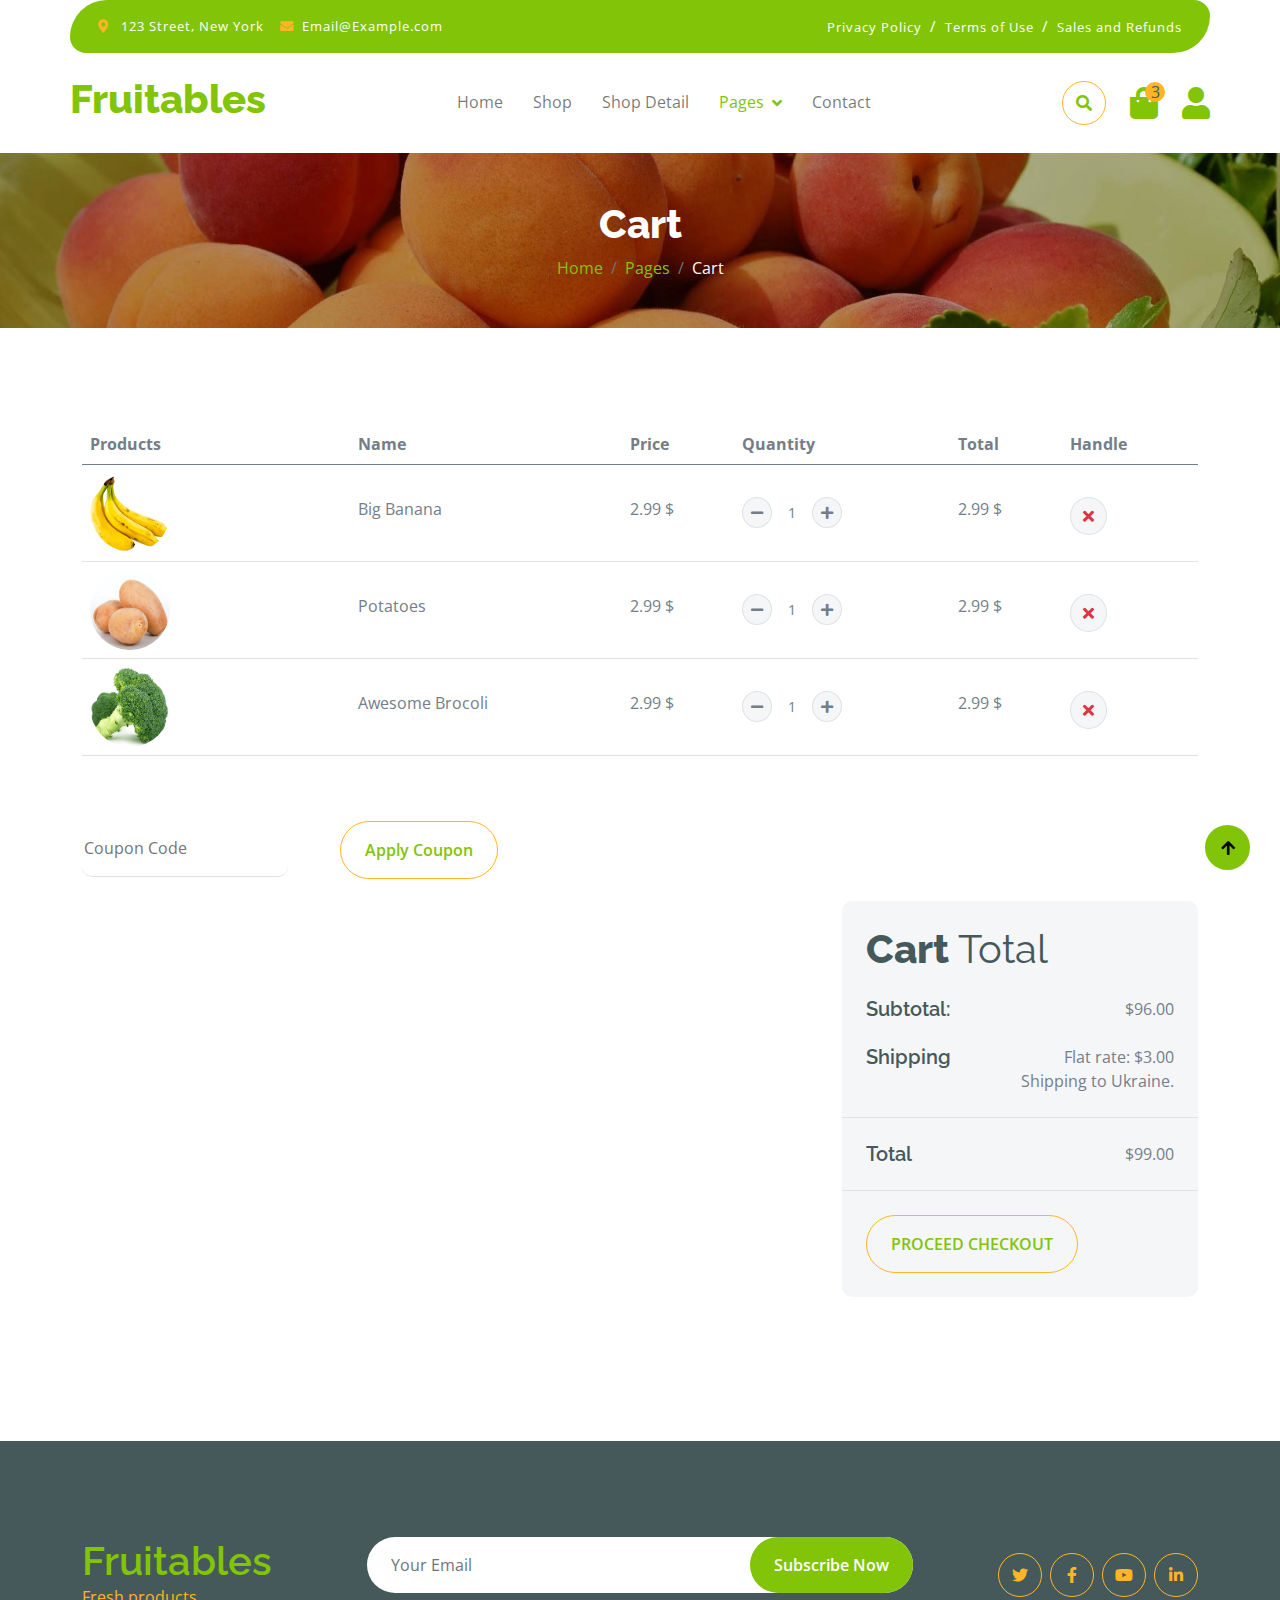
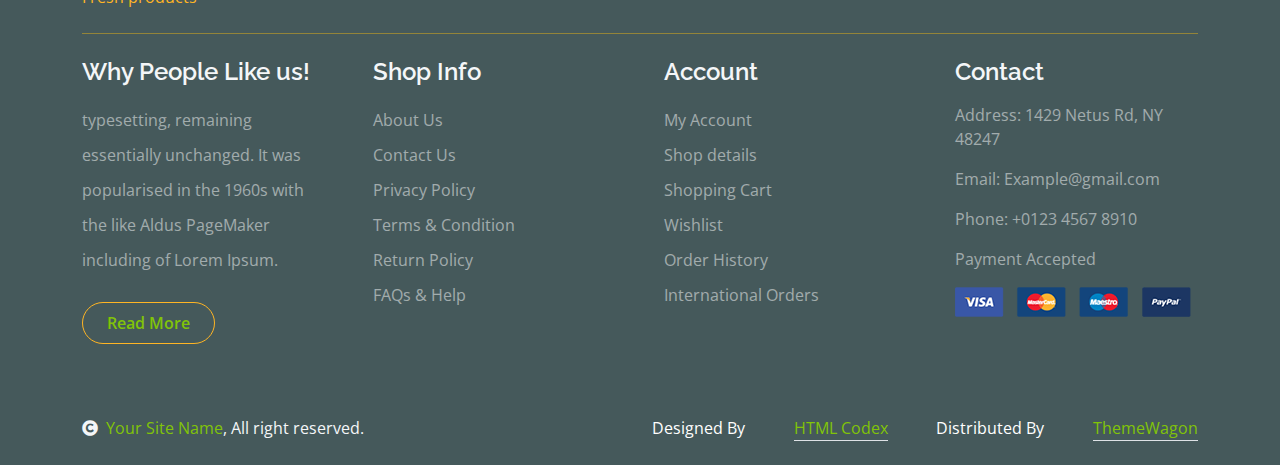
<file: cart.html>
<!DOCTYPE html>
<html lang="en">

    <head>
        <meta charset="utf-8">
        <title>Fruitables - Vegetable Website Template</title>
        <meta content="width=device-width, initial-scale=1.0" name="viewport">
        <meta content="" name="keywords">
        <meta content="" name="description">

        <!-- Google Web Fonts -->
        <link rel="preconnect" href="https://fonts.googleapis.com">
        <link rel="preconnect" href="https://fonts.gstatic.com" crossorigin>
        <link href="https://fonts.googleapis.com/css2?family=Open+Sans:wght@400;600&family=Raleway:wght@600;800&display=swap" rel="stylesheet"> 

        <!-- Icon Font Stylesheet -->
        <link rel="stylesheet" href="https://use.fontawesome.com/releases/v5.15.4/css/all.css"/>
        <link href="https://cdn.jsdelivr.net/npm/bootstrap-icons@1.4.1/font/bootstrap-icons.css" rel="stylesheet">

        <!-- Libraries Stylesheet -->
        <link href="lib/lightbox/css/lightbox.min.css" rel="stylesheet">
        <link href="lib/owlcarousel/assets/owl.carousel.min.css" rel="stylesheet">


        <!-- Customized Bootstrap Stylesheet -->
        <link href="css/bootstrap.min.css" rel="stylesheet">

        <!-- Template Stylesheet -->
        <link href="css/style.css" rel="stylesheet">
    </head>

    <body>

        <!-- Spinner Start -->
        <div id="spinner" class="show w-100 vh-100 bg-white position-fixed translate-middle top-50 start-50  d-flex align-items-center justify-content-center">
            <div class="spinner-grow text-primary" role="status"></div>
        </div>
        <!-- Spinner End -->


        <!-- Navbar start -->
        <div class="container-fluid fixed-top">
            <div class="container topbar bg-primary d-none d-lg-block">
                <div class="d-flex justify-content-between">
                    <div class="top-info ps-2">
                        <small class="me-3"><i class="fas fa-map-marker-alt me-2 text-secondary"></i> <a href="#" class="text-white">123 Street, New York</a></small>
                        <small class="me-3"><i class="fas fa-envelope me-2 text-secondary"></i><a href="#" class="text-white">Email@Example.com</a></small>
                    </div>
                    <div class="top-link pe-2">
                        <a href="#" class="text-white"><small class="text-white mx-2">Privacy Policy</small>/</a>
                        <a href="#" class="text-white"><small class="text-white mx-2">Terms of Use</small>/</a>
                        <a href="#" class="text-white"><small class="text-white ms-2">Sales and Refunds</small></a>
                    </div>
                </div>
            </div>
            <div class="container px-0">
                <nav class="navbar navbar-light bg-white navbar-expand-xl">
                    <a href="index.html" class="navbar-brand"><h1 class="text-primary display-6">Fruitables</h1></a>
                    <button class="navbar-toggler py-2 px-3" type="button" data-bs-toggle="collapse" data-bs-target="#navbarCollapse">
                        <span class="fa fa-bars text-primary"></span>
                    </button>
                    <div class="collapse navbar-collapse bg-white" id="navbarCollapse">
                        <div class="navbar-nav mx-auto">
                            <a href="index.html" class="nav-item nav-link">Home</a>
                            <a href="shop.html" class="nav-item nav-link">Shop</a>
                            <a href="shop-detail.html" class="nav-item nav-link">Shop Detail</a>
                            <div class="nav-item dropdown">
                                <a href="#" class="nav-link dropdown-toggle active" data-bs-toggle="dropdown">Pages</a>
                                <div class="dropdown-menu m-0 bg-secondary rounded-0">
                                    <a href="cart.html" class="dropdown-item active">Cart</a>
                                    <a href="chackout.html" class="dropdown-item">Chackout</a>
                                    <a href="testimonial.html" class="dropdown-item">Testimonial</a>
                                    <a href="404.html" class="dropdown-item">404 Page</a>
                                </div>
                            </div>
                            <a href="contact.html" class="nav-item nav-link">Contact</a>
                        </div>
                        <div class="d-flex m-3 me-0">
                            <button class="btn-search btn border border-secondary btn-md-square rounded-circle bg-white me-4" data-bs-toggle="modal" data-bs-target="#searchModal"><i class="fas fa-search text-primary"></i></button>
                            <a href="#" class="position-relative me-4 my-auto">
                                <i class="fa fa-shopping-bag fa-2x"></i>
                                <span class="position-absolute bg-secondary rounded-circle d-flex align-items-center justify-content-center text-dark px-1" style="top: -5px; left: 15px; height: 20px; min-width: 20px;">3</span>
                            </a>
                            <a href="#" class="my-auto">
                                <i class="fas fa-user fa-2x"></i>
                            </a>
                        </div>
                    </div>
                </nav>
            </div>
        </div>
        <!-- Navbar End -->


        <!-- Modal Search Start -->
        <div class="modal fade" id="searchModal" tabindex="-1" aria-labelledby="exampleModalLabel" aria-hidden="true">
            <div class="modal-dialog modal-fullscreen">
                <div class="modal-content rounded-0">
                    <div class="modal-header">
                        <h5 class="modal-title" id="exampleModalLabel">Search by keyword</h5>
                        <button type="button" class="btn-close" data-bs-dismiss="modal" aria-label="Close"></button>
                    </div>
                    <div class="modal-body d-flex align-items-center">
                        <div class="input-group w-75 mx-auto d-flex">
                            <input type="search" class="form-control p-3" placeholder="keywords" aria-describedby="search-icon-1">
                            <span id="search-icon-1" class="input-group-text p-3"><i class="fa fa-search"></i></span>
                        </div>
                    </div>
                </div>
            </div>
        </div>
        <!-- Modal Search End -->


        <!-- Single Page Header start -->
        <div class="container-fluid page-header py-5">
            <h1 class="text-center text-white display-6">Cart</h1>
            <ol class="breadcrumb justify-content-center mb-0">
                <li class="breadcrumb-item"><a href="#">Home</a></li>
                <li class="breadcrumb-item"><a href="#">Pages</a></li>
                <li class="breadcrumb-item active text-white">Cart</li>
            </ol>
        </div>
        <!-- Single Page Header End -->


        <!-- Cart Page Start -->
        <div class="container-fluid py-5">
            <div class="container py-5">
                <div class="table-responsive">
                    <table class="table">
                        <thead>
                          <tr>
                            <th scope="col">Products</th>
                            <th scope="col">Name</th>
                            <th scope="col">Price</th>
                            <th scope="col">Quantity</th>
                            <th scope="col">Total</th>
                            <th scope="col">Handle</th>
                          </tr>
                        </thead>
                        <tbody>
                            <tr>
                                <th scope="row">
                                    <div class="d-flex align-items-center">
                                        <img src="img/vegetable-item-3.png" class="img-fluid me-5 rounded-circle" style="width: 80px; height: 80px;" alt="">
                                    </div>
                                </th>
                                <td>
                                    <p class="mb-0 mt-4">Big Banana</p>
                                </td>
                                <td>
                                    <p class="mb-0 mt-4">2.99 $</p>
                                </td>
                                <td>
                                    <div class="input-group quantity mt-4" style="width: 100px;">
                                        <div class="input-group-btn">
                                            <button class="btn btn-sm btn-minus rounded-circle bg-light border" >
                                            <i class="fa fa-minus"></i>
                                            </button>
                                        </div>
                                        <input type="text" class="form-control form-control-sm text-center border-0" value="1">
                                        <div class="input-group-btn">
                                            <button class="btn btn-sm btn-plus rounded-circle bg-light border">
                                                <i class="fa fa-plus"></i>
                                            </button>
                                        </div>
                                    </div>
                                </td>
                                <td>
                                    <p class="mb-0 mt-4">2.99 $</p>
                                </td>
                                <td>
                                    <button class="btn btn-md rounded-circle bg-light border mt-4" >
                                        <i class="fa fa-times text-danger"></i>
                                    </button>
                                </td>
                            
                            </tr>
                            <tr>
                                <th scope="row">
                                    <div class="d-flex align-items-center">
                                        <img src="img/vegetable-item-5.jpg" class="img-fluid me-5 rounded-circle" style="width: 80px; height: 80px;" alt="" alt="">
                                    </div>
                                </th>
                                <td>
                                    <p class="mb-0 mt-4">Potatoes</p>
                                </td>
                                <td>
                                    <p class="mb-0 mt-4">2.99 $</p>
                                </td>
                                <td>
                                    <div class="input-group quantity mt-4" style="width: 100px;">
                                        <div class="input-group-btn">
                                            <button class="btn btn-sm btn-minus rounded-circle bg-light border" >
                                            <i class="fa fa-minus"></i>
                                            </button>
                                        </div>
                                        <input type="text" class="form-control form-control-sm text-center border-0" value="1">
                                        <div class="input-group-btn">
                                            <button class="btn btn-sm btn-plus rounded-circle bg-light border">
                                                <i class="fa fa-plus"></i>
                                            </button>
                                        </div>
                                    </div>
                                </td>
                                <td>
                                    <p class="mb-0 mt-4">2.99 $</p>
                                </td>
                                <td>
                                    <button class="btn btn-md rounded-circle bg-light border mt-4" >
                                        <i class="fa fa-times text-danger"></i>
                                    </button>
                                </td>
                            </tr>
                            <tr>
                                <th scope="row">
                                    <div class="d-flex align-items-center">
                                        <img src="img/vegetable-item-2.jpg" class="img-fluid me-5 rounded-circle" style="width: 80px; height: 80px;" alt="" alt="">
                                    </div>
                                </th>
                                <td>
                                    <p class="mb-0 mt-4">Awesome Brocoli</p>
                                </td>
                                <td>
                                    <p class="mb-0 mt-4">2.99 $</p>
                                </td>
                                <td>
                                    <div class="input-group quantity mt-4" style="width: 100px;">
                                        <div class="input-group-btn">
                                            <button class="btn btn-sm btn-minus rounded-circle bg-light border" >
                                            <i class="fa fa-minus"></i>
                                            </button>
                                        </div>
                                        <input type="text" class="form-control form-control-sm text-center border-0" value="1">
                                        <div class="input-group-btn">
                                            <button class="btn btn-sm btn-plus rounded-circle bg-light border">
                                                <i class="fa fa-plus"></i>
                                            </button>
                                        </div>
                                    </div>
                                </td>
                                <td>
                                    <p class="mb-0 mt-4">2.99 $</p>
                                </td>
                                <td>
                                    <button class="btn btn-md rounded-circle bg-light border mt-4" >
                                        <i class="fa fa-times text-danger"></i>
                                    </button>
                                </td>
                            </tr>
                        </tbody>
                    </table>
                </div>
                <div class="mt-5">
                    <input type="text" class="border-0 border-bottom rounded me-5 py-3 mb-4" placeholder="Coupon Code">
                    <button class="btn border-secondary rounded-pill px-4 py-3 text-primary" type="button">Apply Coupon</button>
                </div>
                <div class="row g-4 justify-content-end">
                    <div class="col-8"></div>
                    <div class="col-sm-8 col-md-7 col-lg-6 col-xl-4">
                        <div class="bg-light rounded">
                            <div class="p-4">
                                <h1 class="display-6 mb-4">Cart <span class="fw-normal">Total</span></h1>
                                <div class="d-flex justify-content-between mb-4">
                                    <h5 class="mb-0 me-4">Subtotal:</h5>
                                    <p class="mb-0">$96.00</p>
                                </div>
                                <div class="d-flex justify-content-between">
                                    <h5 class="mb-0 me-4">Shipping</h5>
                                    <div class="">
                                        <p class="mb-0">Flat rate: $3.00</p>
                                    </div>
                                </div>
                                <p class="mb-0 text-end">Shipping to Ukraine.</p>
                            </div>
                            <div class="py-4 mb-4 border-top border-bottom d-flex justify-content-between">
                                <h5 class="mb-0 ps-4 me-4">Total</h5>
                                <p class="mb-0 pe-4">$99.00</p>
                            </div>
                            <button class="btn border-secondary rounded-pill px-4 py-3 text-primary text-uppercase mb-4 ms-4" type="button">Proceed Checkout</button>
                        </div>
                    </div>
                </div>
            </div>
        </div>
        <!-- Cart Page End -->


        <!-- Footer Start -->
        <div class="container-fluid bg-dark text-white-50 footer pt-5 mt-5">
            <div class="container py-5">
                <div class="pb-4 mb-4" style="border-bottom: 1px solid rgba(226, 175, 24, 0.5) ;">
                    <div class="row g-4">
                        <div class="col-lg-3">
                            <a href="#">
                                <h1 class="text-primary mb-0">Fruitables</h1>
                                <p class="text-secondary mb-0">Fresh products</p>
                            </a>
                        </div>
                        <div class="col-lg-6">
                            <div class="position-relative mx-auto">
                                <input class="form-control border-0 w-100 py-3 px-4 rounded-pill" type="number" placeholder="Your Email">
                                <button type="submit" class="btn btn-primary border-0 border-secondary py-3 px-4 position-absolute rounded-pill text-white" style="top: 0; right: 0;">Subscribe Now</button>
                            </div>
                        </div>
                        <div class="col-lg-3">
                            <div class="d-flex justify-content-end pt-3">
                                <a class="btn  btn-outline-secondary me-2 btn-md-square rounded-circle" href=""><i class="fab fa-twitter"></i></a>
                                <a class="btn btn-outline-secondary me-2 btn-md-square rounded-circle" href=""><i class="fab fa-facebook-f"></i></a>
                                <a class="btn btn-outline-secondary me-2 btn-md-square rounded-circle" href=""><i class="fab fa-youtube"></i></a>
                                <a class="btn btn-outline-secondary btn-md-square rounded-circle" href=""><i class="fab fa-linkedin-in"></i></a>
                            </div>
                        </div>
                    </div>
                </div>
                <div class="row g-5">
                    <div class="col-lg-3 col-md-6">
                        <div class="footer-item">
                            <h4 class="text-light mb-3">Why People Like us!</h4>
                            <p class="mb-4">typesetting, remaining essentially unchanged. It was 
                                popularised in the 1960s with the like Aldus PageMaker including of Lorem Ipsum.</p>
                            <a href="" class="btn border-secondary py-2 px-4 rounded-pill text-primary">Read More</a>
                        </div>
                    </div>
                    <div class="col-lg-3 col-md-6">
                        <div class="d-flex flex-column text-start footer-item">
                            <h4 class="text-light mb-3">Shop Info</h4>
                            <a class="btn-link" href="">About Us</a>
                            <a class="btn-link" href="">Contact Us</a>
                            <a class="btn-link" href="">Privacy Policy</a>
                            <a class="btn-link" href="">Terms & Condition</a>
                            <a class="btn-link" href="">Return Policy</a>
                            <a class="btn-link" href="">FAQs & Help</a>
                        </div>
                    </div>
                    <div class="col-lg-3 col-md-6">
                        <div class="d-flex flex-column text-start footer-item">
                            <h4 class="text-light mb-3">Account</h4>
                            <a class="btn-link" href="">My Account</a>
                            <a class="btn-link" href="">Shop details</a>
                            <a class="btn-link" href="">Shopping Cart</a>
                            <a class="btn-link" href="">Wishlist</a>
                            <a class="btn-link" href="">Order History</a>
                            <a class="btn-link" href="">International Orders</a>
                        </div>
                    </div>
                    <div class="col-lg-3 col-md-6">
                        <div class="footer-item">
                            <h4 class="text-light mb-3">Contact</h4>
                            <p>Address: 1429 Netus Rd, NY 48247</p>
                            <p>Email: Example@gmail.com</p>
                            <p>Phone: +0123 4567 8910</p>
                            <p>Payment Accepted</p>
                            <img src="img/payment.png" class="img-fluid" alt="">
                        </div>
                    </div>
                </div>
            </div>
        </div>
        <!-- Footer End -->

        <!-- Copyright Start -->
        <div class="container-fluid copyright bg-dark py-4">
            <div class="container">
                <div class="row">
                    <div class="col-md-6 text-center text-md-start mb-3 mb-md-0">
                        <span class="text-light"><a href="#"><i class="fas fa-copyright text-light me-2"></i>Your Site Name</a>, All right reserved.</span>
                    </div>
                    <div class="col-md-6 my-auto text-center text-md-end text-white">
                        <!--/*** This template is free as long as you keep the below author’s credit link/attribution link/backlink. ***/-->
                        <!--/*** If you'd like to use the template without the below author’s credit link/attribution link/backlink, ***/-->
                        <!--/*** you can purchase the Credit Removal License from "https://htmlcodex.com/credit-removal". ***/-->
                        Designed By <a class="border-bottom" href="https://htmlcodex.com">HTML Codex</a> Distributed By <a class="border-bottom" href="https://themewagon.com">ThemeWagon</a>
                    </div>
                </div>
            </div>
        </div>
        <!-- Copyright End -->



        <!-- Back to Top -->
        <a href="#" class="btn btn-primary border-3 border-primary rounded-circle back-to-top"><i class="fa fa-arrow-up"></i></a>   

        
    <!-- JavaScript Libraries -->
    <script src="https://ajax.googleapis.com/ajax/libs/jquery/3.6.4/jquery.min.js"></script>
    <script src="https://cdn.jsdelivr.net/npm/bootstrap@5.0.0/dist/js/bootstrap.bundle.min.js"></script>
    <script src="lib/easing/easing.min.js"></script>
    <script src="lib/waypoints/waypoints.min.js"></script>
    <script src="lib/lightbox/js/lightbox.min.js"></script>
    <script src="lib/owlcarousel/owl.carousel.min.js"></script>

    <!-- Template Javascript -->
    <script src="js/main.js"></script>
    </body>

</html>
</file>
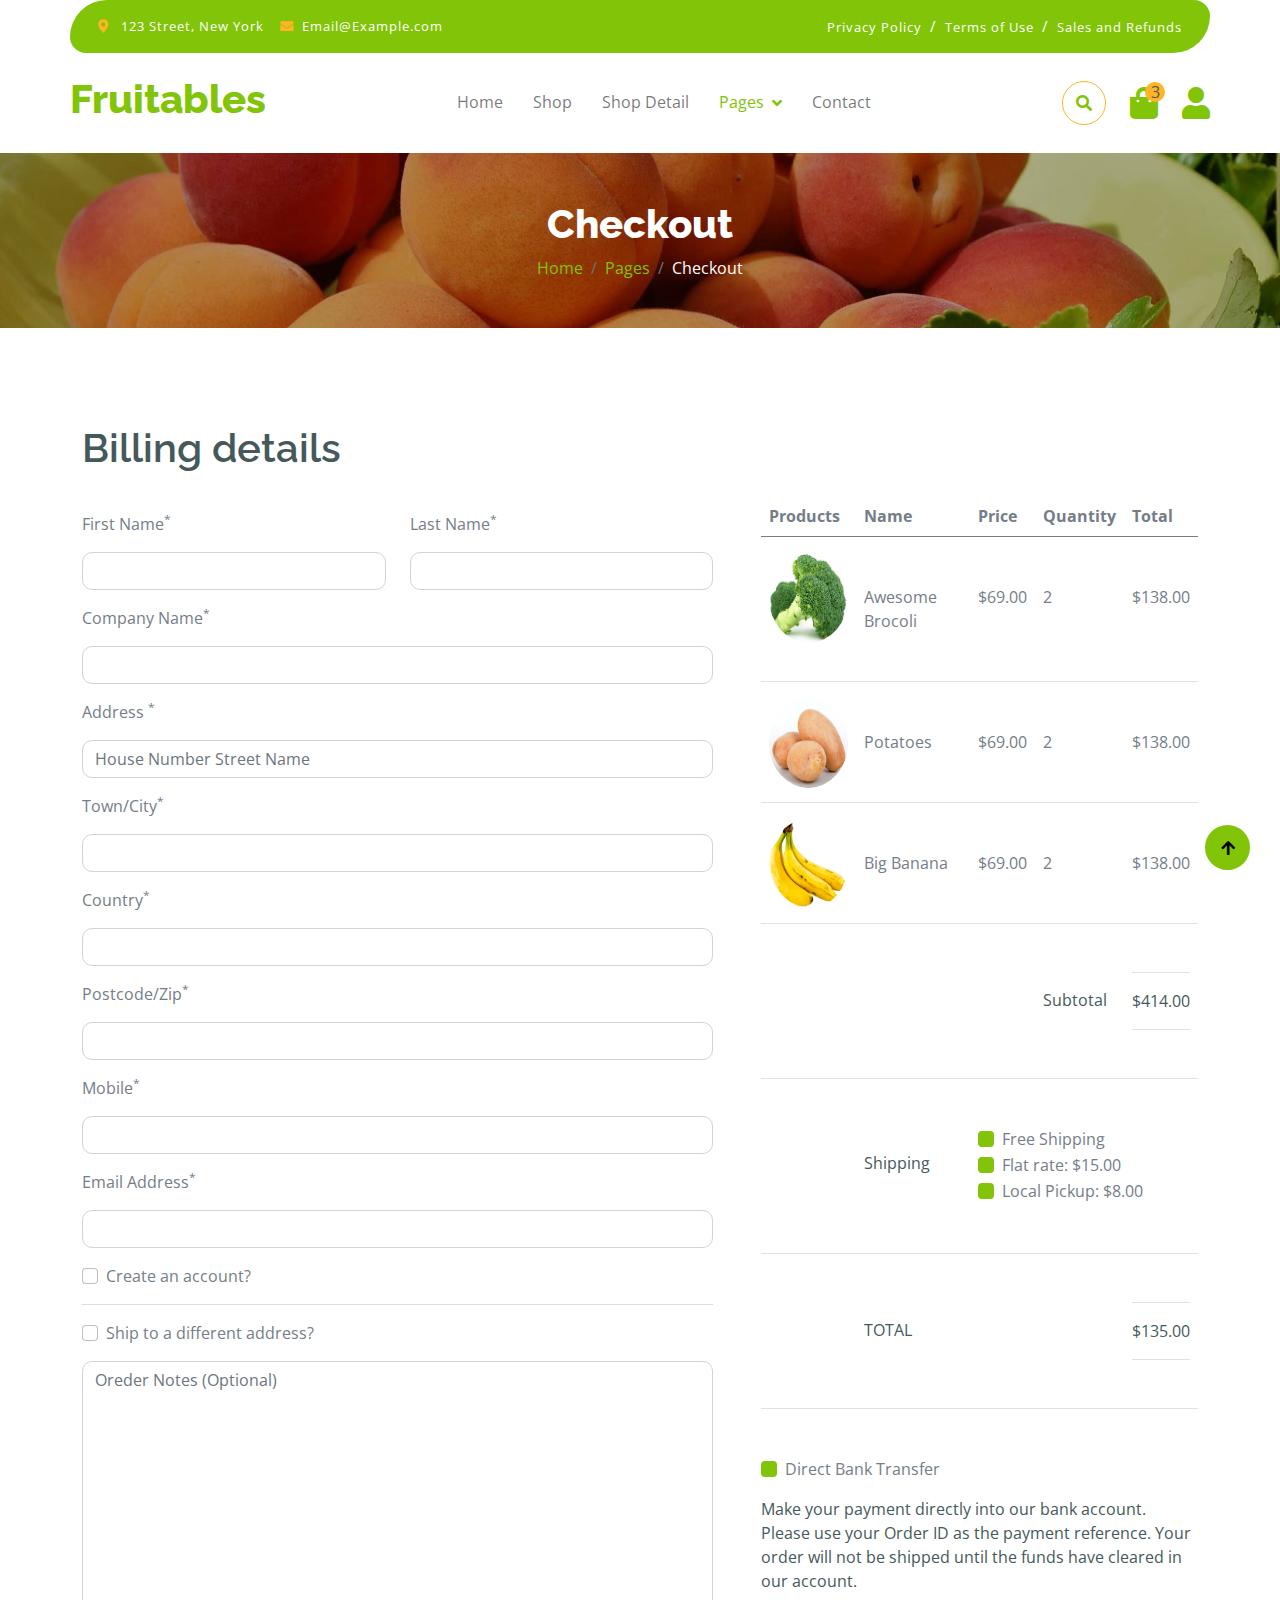
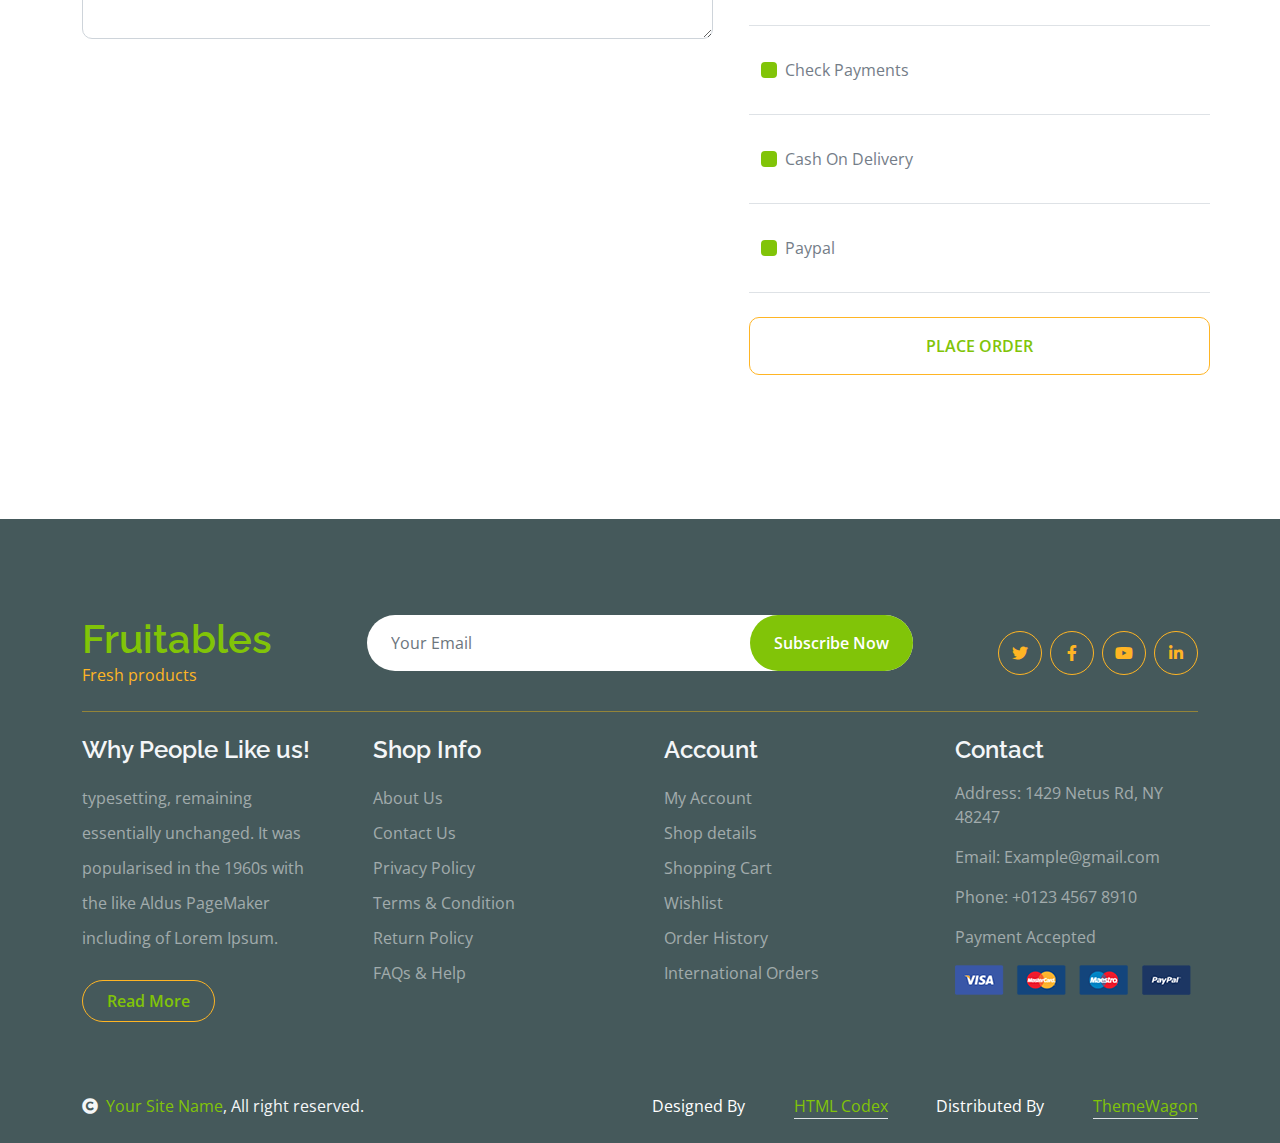
<file: chackout.html>
<!DOCTYPE html>
<html lang="en">

    <head>
        <meta charset="utf-8">
        <title>Fruitables - Vegetable Website Template</title>
        <meta content="width=device-width, initial-scale=1.0" name="viewport">
        <meta content="" name="keywords">
        <meta content="" name="description">

        <!-- Google Web Fonts -->
        <link rel="preconnect" href="https://fonts.googleapis.com">
        <link rel="preconnect" href="https://fonts.gstatic.com" crossorigin>
        <link href="https://fonts.googleapis.com/css2?family=Open+Sans:wght@400;600&family=Raleway:wght@600;800&display=swap" rel="stylesheet"> 

        <!-- Icon Font Stylesheet -->
        <link rel="stylesheet" href="https://use.fontawesome.com/releases/v5.15.4/css/all.css"/>
        <link href="https://cdn.jsdelivr.net/npm/bootstrap-icons@1.4.1/font/bootstrap-icons.css" rel="stylesheet">

        <!-- Libraries Stylesheet -->
        <link href="lib/lightbox/css/lightbox.min.css" rel="stylesheet">
        <link href="lib/owlcarousel/assets/owl.carousel.min.css" rel="stylesheet">


        <!-- Customized Bootstrap Stylesheet -->
        <link href="css/bootstrap.min.css" rel="stylesheet">

        <!-- Template Stylesheet -->
        <link href="css/style.css" rel="stylesheet">
    </head>

    <body>

        <!-- Spinner Start -->
        <div id="spinner" class="show w-100 vh-100 bg-white position-fixed translate-middle top-50 start-50  d-flex align-items-center justify-content-center">
            <div class="spinner-grow text-primary" role="status"></div>
        </div>
        <!-- Spinner End -->


        <!-- Navbar start -->
        <div class="container-fluid fixed-top">
            <div class="container topbar bg-primary d-none d-lg-block">
                <div class="d-flex justify-content-between">
                    <div class="top-info ps-2">
                        <small class="me-3"><i class="fas fa-map-marker-alt me-2 text-secondary"></i> <a href="#" class="text-white">123 Street, New York</a></small>
                        <small class="me-3"><i class="fas fa-envelope me-2 text-secondary"></i><a href="#" class="text-white">Email@Example.com</a></small>
                    </div>
                    <div class="top-link pe-2">
                        <a href="#" class="text-white"><small class="text-white mx-2">Privacy Policy</small>/</a>
                        <a href="#" class="text-white"><small class="text-white mx-2">Terms of Use</small>/</a>
                        <a href="#" class="text-white"><small class="text-white ms-2">Sales and Refunds</small></a>
                    </div>
                </div>
            </div>
            <div class="container px-0">
                <nav class="navbar navbar-light bg-white navbar-expand-xl">
                    <a href="index.html" class="navbar-brand"><h1 class="text-primary display-6">Fruitables</h1></a>
                    <button class="navbar-toggler py-2 px-3" type="button" data-bs-toggle="collapse" data-bs-target="#navbarCollapse">
                        <span class="fa fa-bars text-primary"></span>
                    </button>
                    <div class="collapse navbar-collapse bg-white" id="navbarCollapse">
                        <div class="navbar-nav mx-auto">
                            <a href="index.html" class="nav-item nav-link">Home</a>
                            <a href="shop.html" class="nav-item nav-link">Shop</a>
                            <a href="shop-detail.html" class="nav-item nav-link">Shop Detail</a>
                            <div class="nav-item dropdown">
                                <a href="#" class="nav-link dropdown-toggle active" data-bs-toggle="dropdown">Pages</a>
                                <div class="dropdown-menu m-0 bg-secondary rounded-0">
                                    <a href="cart.html" class="dropdown-item">Cart</a>
                                    <a href="chackout.html" class="dropdown-item active">Chackout</a>
                                    <a href="testimonial.html" class="dropdown-item">Testimonial</a>
                                    <a href="404.html" class="dropdown-item">404 Page</a>
                                </div>
                            </div>
                            <a href="contact.html" class="nav-item nav-link">Contact</a>
                        </div>
                        <div class="d-flex m-3 me-0">
                            <button class="btn-search btn border border-secondary btn-md-square rounded-circle bg-white me-4" data-bs-toggle="modal" data-bs-target="#searchModal"><i class="fas fa-search text-primary"></i></button>
                            <a href="#" class="position-relative me-4 my-auto">
                                <i class="fa fa-shopping-bag fa-2x"></i>
                                <span class="position-absolute bg-secondary rounded-circle d-flex align-items-center justify-content-center text-dark px-1" style="top: -5px; left: 15px; height: 20px; min-width: 20px;">3</span>
                            </a>
                            <a href="#" class="my-auto">
                                <i class="fas fa-user fa-2x"></i>
                            </a>
                        </div>
                    </div>
                </nav>
            </div>
        </div>
        <!-- Navbar End -->


        <!-- Modal Search Start -->
        <div class="modal fade" id="searchModal" tabindex="-1" aria-labelledby="exampleModalLabel" aria-hidden="true">
            <div class="modal-dialog modal-fullscreen">
                <div class="modal-content rounded-0">
                    <div class="modal-header">
                        <h5 class="modal-title" id="exampleModalLabel">Search by keyword</h5>
                        <button type="button" class="btn-close" data-bs-dismiss="modal" aria-label="Close"></button>
                    </div>
                    <div class="modal-body d-flex align-items-center">
                        <div class="input-group w-75 mx-auto d-flex">
                            <input type="search" class="form-control p-3" placeholder="keywords" aria-describedby="search-icon-1">
                            <span id="search-icon-1" class="input-group-text p-3"><i class="fa fa-search"></i></span>
                        </div>
                    </div>
                </div>
            </div>
        </div>
        <!-- Modal Search End -->


        <!-- Single Page Header start -->
        <div class="container-fluid page-header py-5">
            <h1 class="text-center text-white display-6">Checkout</h1>
            <ol class="breadcrumb justify-content-center mb-0">
                <li class="breadcrumb-item"><a href="#">Home</a></li>
                <li class="breadcrumb-item"><a href="#">Pages</a></li>
                <li class="breadcrumb-item active text-white">Checkout</li>
            </ol>
        </div>
        <!-- Single Page Header End -->


        <!-- Checkout Page Start -->
        <div class="container-fluid py-5">
            <div class="container py-5">
                <h1 class="mb-4">Billing details</h1>
                <form action="#">
                    <div class="row g-5">
                        <div class="col-md-12 col-lg-6 col-xl-7">
                            <div class="row">
                                <div class="col-md-12 col-lg-6">
                                    <div class="form-item w-100">
                                        <label class="form-label my-3">First Name<sup>*</sup></label>
                                        <input type="text" class="form-control">
                                    </div>
                                </div>
                                <div class="col-md-12 col-lg-6">
                                    <div class="form-item w-100">
                                        <label class="form-label my-3">Last Name<sup>*</sup></label>
                                        <input type="text" class="form-control">
                                    </div>
                                </div>
                            </div>
                            <div class="form-item">
                                <label class="form-label my-3">Company Name<sup>*</sup></label>
                                <input type="text" class="form-control">
                            </div>
                            <div class="form-item">
                                <label class="form-label my-3">Address <sup>*</sup></label>
                                <input type="text" class="form-control" placeholder="House Number Street Name">
                            </div>
                            <div class="form-item">
                                <label class="form-label my-3">Town/City<sup>*</sup></label>
                                <input type="text" class="form-control">
                            </div>
                            <div class="form-item">
                                <label class="form-label my-3">Country<sup>*</sup></label>
                                <input type="text" class="form-control">
                            </div>
                            <div class="form-item">
                                <label class="form-label my-3">Postcode/Zip<sup>*</sup></label>
                                <input type="text" class="form-control">
                            </div>
                            <div class="form-item">
                                <label class="form-label my-3">Mobile<sup>*</sup></label>
                                <input type="tel" class="form-control">
                            </div>
                            <div class="form-item">
                                <label class="form-label my-3">Email Address<sup>*</sup></label>
                                <input type="email" class="form-control">
                            </div>
                            <div class="form-check my-3">
                                <input type="checkbox" class="form-check-input" id="Account-1" name="Accounts" value="Accounts">
                                <label class="form-check-label" for="Account-1">Create an account?</label>
                            </div>
                            <hr>
                            <div class="form-check my-3">
                                <input class="form-check-input" type="checkbox" id="Address-1" name="Address" value="Address">
                                <label class="form-check-label" for="Address-1">Ship to a different address?</label>
                            </div>
                            <div class="form-item">
                                <textarea name="text" class="form-control" spellcheck="false" cols="30" rows="11" placeholder="Oreder Notes (Optional)"></textarea>
                            </div>
                        </div>
                        <div class="col-md-12 col-lg-6 col-xl-5">
                            <div class="table-responsive">
                                <table class="table">
                                    <thead>
                                        <tr>
                                            <th scope="col">Products</th>
                                            <th scope="col">Name</th>
                                            <th scope="col">Price</th>
                                            <th scope="col">Quantity</th>
                                            <th scope="col">Total</th>
                                        </tr>
                                    </thead>
                                    <tbody>
                                        <tr>
                                            <th scope="row">
                                                <div class="d-flex align-items-center mt-2">
                                                    <img src="img/vegetable-item-2.jpg" class="img-fluid rounded-circle" style="width: 90px; height: 90px;" alt="">
                                                </div>
                                            </th>
                                            <td class="py-5">Awesome Brocoli</td>
                                            <td class="py-5">$69.00</td>
                                            <td class="py-5">2</td>
                                            <td class="py-5">$138.00</td>
                                        </tr>
                                        <tr>
                                            <th scope="row">
                                                <div class="d-flex align-items-center mt-2">
                                                    <img src="img/vegetable-item-5.jpg" class="img-fluid rounded-circle" style="width: 90px; height: 90px;" alt="">
                                                </div>
                                            </th>
                                            <td class="py-5">Potatoes</td>
                                            <td class="py-5">$69.00</td>
                                            <td class="py-5">2</td>
                                            <td class="py-5">$138.00</td>
                                        </tr>
                                        <tr>
                                            <th scope="row">
                                                <div class="d-flex align-items-center mt-2">
                                                    <img src="img/vegetable-item-3.png" class="img-fluid rounded-circle" style="width: 90px; height: 90px;" alt="">
                                                </div>
                                            </th>
                                            <td class="py-5">Big Banana</td>
                                            <td class="py-5">$69.00</td>
                                            <td class="py-5">2</td>
                                            <td class="py-5">$138.00</td>
                                        </tr>
                                        <tr>
                                            <th scope="row">
                                            </th>
                                            <td class="py-5"></td>
                                            <td class="py-5"></td>
                                            <td class="py-5">
                                                <p class="mb-0 text-dark py-3">Subtotal</p>
                                            </td>
                                            <td class="py-5">
                                                <div class="py-3 border-bottom border-top">
                                                    <p class="mb-0 text-dark">$414.00</p>
                                                </div>
                                            </td>
                                        </tr>
                                        <tr>
                                            <th scope="row">
                                            </th>
                                            <td class="py-5">
                                                <p class="mb-0 text-dark py-4">Shipping</p>
                                            </td>
                                            <td colspan="3" class="py-5">
                                                <div class="form-check text-start">
                                                    <input type="checkbox" class="form-check-input bg-primary border-0" id="Shipping-1" name="Shipping-1" value="Shipping">
                                                    <label class="form-check-label" for="Shipping-1">Free Shipping</label>
                                                </div>
                                                <div class="form-check text-start">
                                                    <input type="checkbox" class="form-check-input bg-primary border-0" id="Shipping-2" name="Shipping-1" value="Shipping">
                                                    <label class="form-check-label" for="Shipping-2">Flat rate: $15.00</label>
                                                </div>
                                                <div class="form-check text-start">
                                                    <input type="checkbox" class="form-check-input bg-primary border-0" id="Shipping-3" name="Shipping-1" value="Shipping">
                                                    <label class="form-check-label" for="Shipping-3">Local Pickup: $8.00</label>
                                                </div>
                                            </td>
                                        </tr>
                                        <tr>
                                            <th scope="row">
                                            </th>
                                            <td class="py-5">
                                                <p class="mb-0 text-dark text-uppercase py-3">TOTAL</p>
                                            </td>
                                            <td class="py-5"></td>
                                            <td class="py-5"></td>
                                            <td class="py-5">
                                                <div class="py-3 border-bottom border-top">
                                                    <p class="mb-0 text-dark">$135.00</p>
                                                </div>
                                            </td>
                                        </tr>
                                    </tbody>
                                </table>
                            </div>
                            <div class="row g-4 text-center align-items-center justify-content-center border-bottom py-3">
                                <div class="col-12">
                                    <div class="form-check text-start my-3">
                                        <input type="checkbox" class="form-check-input bg-primary border-0" id="Transfer-1" name="Transfer" value="Transfer">
                                        <label class="form-check-label" for="Transfer-1">Direct Bank Transfer</label>
                                    </div>
                                    <p class="text-start text-dark">Make your payment directly into our bank account. Please use your Order ID as the payment reference. Your order will not be shipped until the funds have cleared in our account.</p>
                                </div>
                            </div>
                            <div class="row g-4 text-center align-items-center justify-content-center border-bottom py-3">
                                <div class="col-12">
                                    <div class="form-check text-start my-3">
                                        <input type="checkbox" class="form-check-input bg-primary border-0" id="Payments-1" name="Payments" value="Payments">
                                        <label class="form-check-label" for="Payments-1">Check Payments</label>
                                    </div>
                                </div>
                            </div>
                            <div class="row g-4 text-center align-items-center justify-content-center border-bottom py-3">
                                <div class="col-12">
                                    <div class="form-check text-start my-3">
                                        <input type="checkbox" class="form-check-input bg-primary border-0" id="Delivery-1" name="Delivery" value="Delivery">
                                        <label class="form-check-label" for="Delivery-1">Cash On Delivery</label>
                                    </div>
                                </div>
                            </div>
                            <div class="row g-4 text-center align-items-center justify-content-center border-bottom py-3">
                                <div class="col-12">
                                    <div class="form-check text-start my-3">
                                        <input type="checkbox" class="form-check-input bg-primary border-0" id="Paypal-1" name="Paypal" value="Paypal">
                                        <label class="form-check-label" for="Paypal-1">Paypal</label>
                                    </div>
                                </div>
                            </div>
                            <div class="row g-4 text-center align-items-center justify-content-center pt-4">
                                <button type="button" class="btn border-secondary py-3 px-4 text-uppercase w-100 text-primary">Place Order</button>
                            </div>
                        </div>
                    </div>
                </form>
            </div>
        </div>
        <!-- Checkout Page End -->


        <!-- Footer Start -->
        <div class="container-fluid bg-dark text-white-50 footer pt-5 mt-5">
            <div class="container py-5">
                <div class="pb-4 mb-4" style="border-bottom: 1px solid rgba(226, 175, 24, 0.5) ;">
                    <div class="row g-4">
                        <div class="col-lg-3">
                            <a href="#">
                                <h1 class="text-primary mb-0">Fruitables</h1>
                                <p class="text-secondary mb-0">Fresh products</p>
                            </a>
                        </div>
                        <div class="col-lg-6">
                            <div class="position-relative mx-auto">
                                <input class="form-control border-0 w-100 py-3 px-4 rounded-pill" type="number" placeholder="Your Email">
                                <button type="submit" class="btn btn-primary border-0 border-secondary py-3 px-4 position-absolute rounded-pill text-white" style="top: 0; right: 0;">Subscribe Now</button>
                            </div>
                        </div>
                        <div class="col-lg-3">
                            <div class="d-flex justify-content-end pt-3">
                                <a class="btn  btn-outline-secondary me-2 btn-md-square rounded-circle" href=""><i class="fab fa-twitter"></i></a>
                                <a class="btn btn-outline-secondary me-2 btn-md-square rounded-circle" href=""><i class="fab fa-facebook-f"></i></a>
                                <a class="btn btn-outline-secondary me-2 btn-md-square rounded-circle" href=""><i class="fab fa-youtube"></i></a>
                                <a class="btn btn-outline-secondary btn-md-square rounded-circle" href=""><i class="fab fa-linkedin-in"></i></a>
                            </div>
                        </div>
                    </div>
                </div>
                <div class="row g-5">
                    <div class="col-lg-3 col-md-6">
                        <div class="footer-item">
                            <h4 class="text-light mb-3">Why People Like us!</h4>
                            <p class="mb-4">typesetting, remaining essentially unchanged. It was 
                                popularised in the 1960s with the like Aldus PageMaker including of Lorem Ipsum.</p>
                            <a href="" class="btn border-secondary py-2 px-4 rounded-pill text-primary">Read More</a>
                        </div>
                    </div>
                    <div class="col-lg-3 col-md-6">
                        <div class="d-flex flex-column text-start footer-item">
                            <h4 class="text-light mb-3">Shop Info</h4>
                            <a class="btn-link" href="">About Us</a>
                            <a class="btn-link" href="">Contact Us</a>
                            <a class="btn-link" href="">Privacy Policy</a>
                            <a class="btn-link" href="">Terms & Condition</a>
                            <a class="btn-link" href="">Return Policy</a>
                            <a class="btn-link" href="">FAQs & Help</a>
                        </div>
                    </div>
                    <div class="col-lg-3 col-md-6">
                        <div class="d-flex flex-column text-start footer-item">
                            <h4 class="text-light mb-3">Account</h4>
                            <a class="btn-link" href="">My Account</a>
                            <a class="btn-link" href="">Shop details</a>
                            <a class="btn-link" href="">Shopping Cart</a>
                            <a class="btn-link" href="">Wishlist</a>
                            <a class="btn-link" href="">Order History</a>
                            <a class="btn-link" href="">International Orders</a>
                        </div>
                    </div>
                    <div class="col-lg-3 col-md-6">
                        <div class="footer-item">
                            <h4 class="text-light mb-3">Contact</h4>
                            <p>Address: 1429 Netus Rd, NY 48247</p>
                            <p>Email: Example@gmail.com</p>
                            <p>Phone: +0123 4567 8910</p>
                            <p>Payment Accepted</p>
                            <img src="img/payment.png" class="img-fluid" alt="">
                        </div>
                    </div>
                </div>
            </div>
        </div>
        <!-- Footer End -->

        <!-- Copyright Start -->
        <div class="container-fluid copyright bg-dark py-4">
            <div class="container">
                <div class="row">
                    <div class="col-md-6 text-center text-md-start mb-3 mb-md-0">
                        <span class="text-light"><a href="#"><i class="fas fa-copyright text-light me-2"></i>Your Site Name</a>, All right reserved.</span>
                    </div>
                    <div class="col-md-6 my-auto text-center text-md-end text-white">
                        <!--/*** This template is free as long as you keep the below author’s credit link/attribution link/backlink. ***/-->
                        <!--/*** If you'd like to use the template without the below author’s credit link/attribution link/backlink, ***/-->
                        <!--/*** you can purchase the Credit Removal License from "https://htmlcodex.com/credit-removal". ***/-->
                        Designed By <a class="border-bottom" href="https://htmlcodex.com">HTML Codex</a> Distributed By <a class="border-bottom" href="https://themewagon.com">ThemeWagon</a>
                    </div>
                </div>
            </div>
        </div>
        <!-- Copyright End -->



        <!-- Back to Top -->
        <a href="#" class="btn btn-primary border-3 border-primary rounded-circle back-to-top"><i class="fa fa-arrow-up"></i></a>   

        
    <!-- JavaScript Libraries -->
    <script src="https://ajax.googleapis.com/ajax/libs/jquery/3.6.4/jquery.min.js"></script>
    <script src="https://cdn.jsdelivr.net/npm/bootstrap@5.0.0/dist/js/bootstrap.bundle.min.js"></script>
    <script src="lib/easing/easing.min.js"></script>
    <script src="lib/waypoints/waypoints.min.js"></script>
    <script src="lib/lightbox/js/lightbox.min.js"></script>
    <script src="lib/owlcarousel/owl.carousel.min.js"></script>

    <!-- Template Javascript -->
    <script src="js/main.js"></script>
    </body>

</html>
</file>
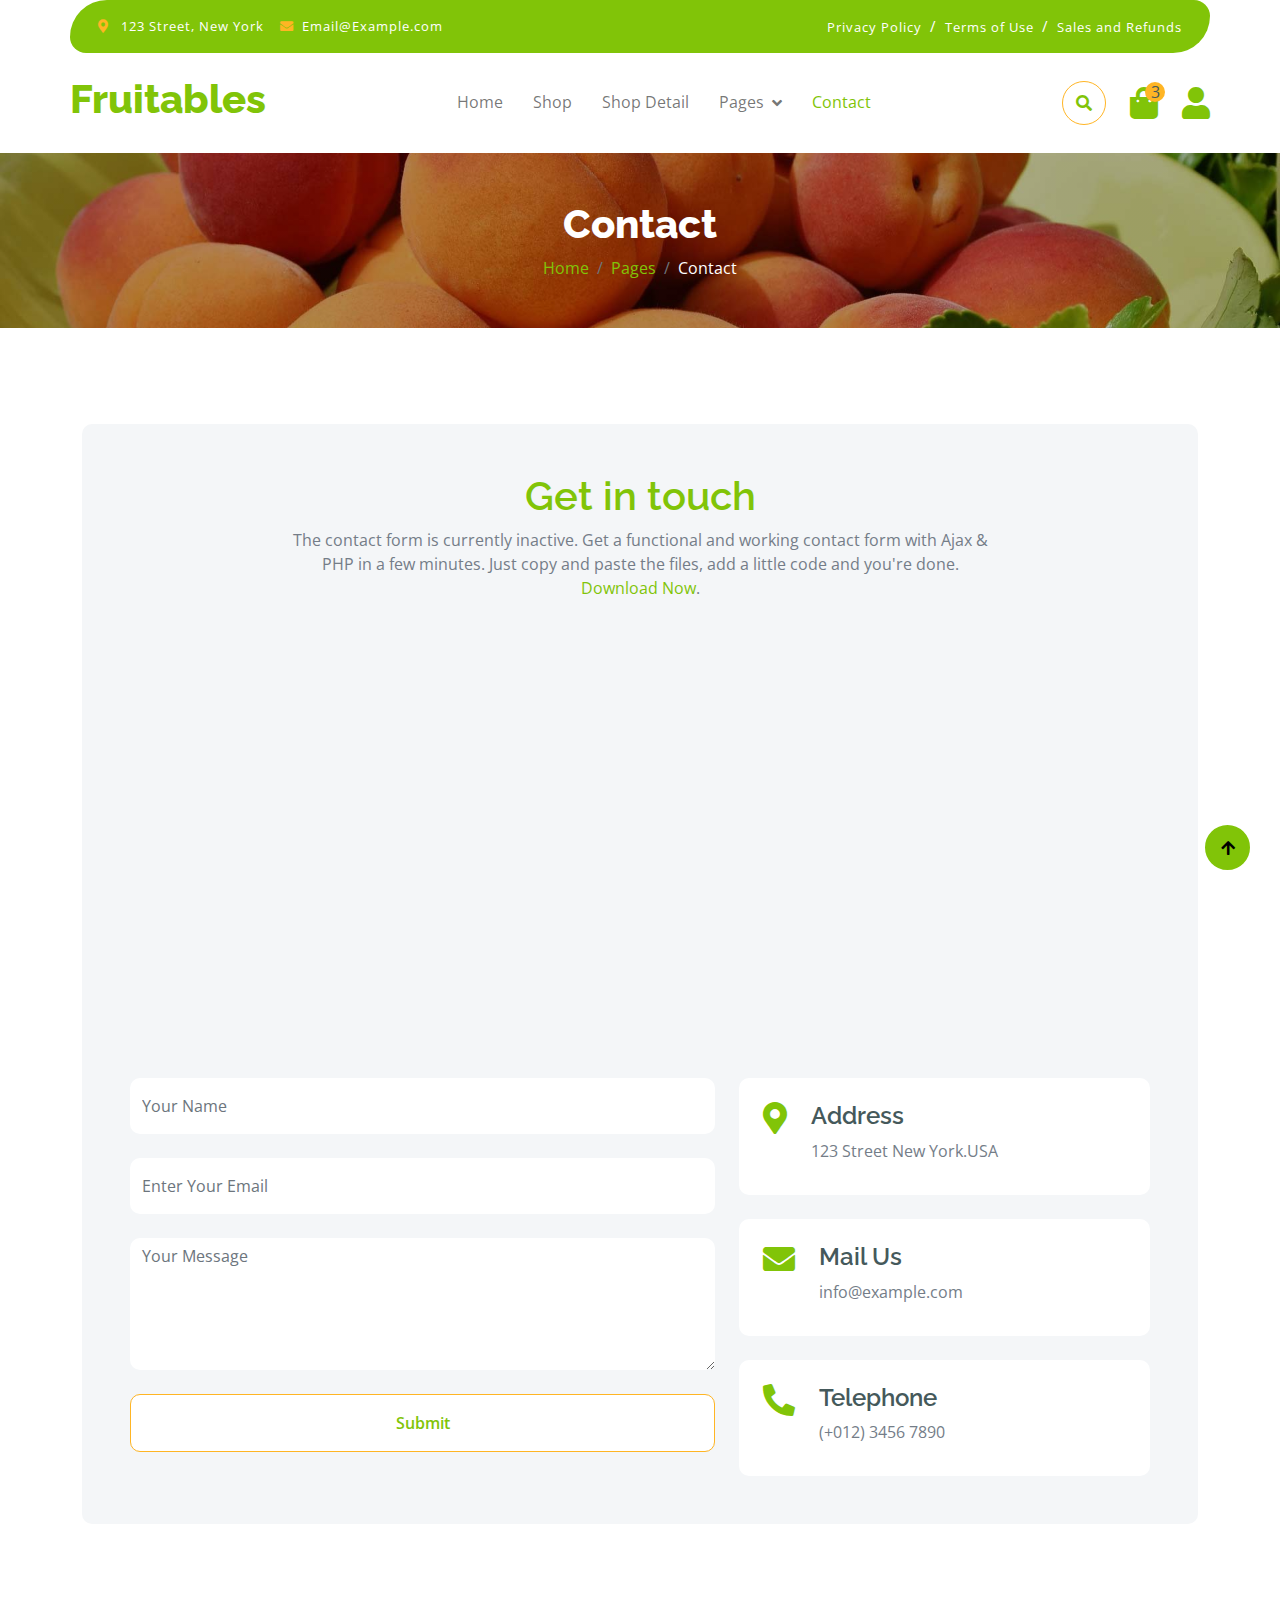
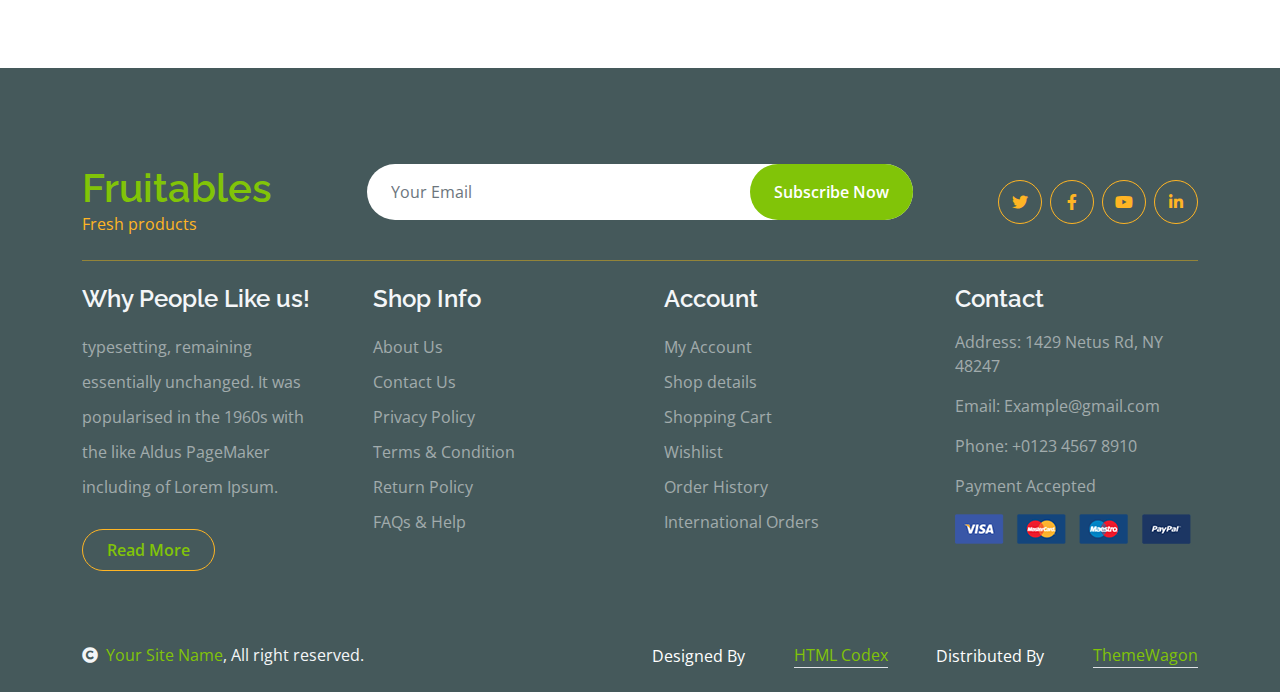
<file: contact.html>
<!DOCTYPE html>
<html lang="en">

    <head>
        <meta charset="utf-8">
        <title>Fruitables - Vegetable Website Template</title>
        <meta content="width=device-width, initial-scale=1.0" name="viewport">
        <meta content="" name="keywords">
        <meta content="" name="description">

        <!-- Google Web Fonts -->
        <link rel="preconnect" href="https://fonts.googleapis.com">
        <link rel="preconnect" href="https://fonts.gstatic.com" crossorigin>
        <link href="https://fonts.googleapis.com/css2?family=Open+Sans:wght@400;600&family=Raleway:wght@600;800&display=swap" rel="stylesheet"> 

        <!-- Icon Font Stylesheet -->
        <link rel="stylesheet" href="https://use.fontawesome.com/releases/v5.15.4/css/all.css"/>
        <link href="https://cdn.jsdelivr.net/npm/bootstrap-icons@1.4.1/font/bootstrap-icons.css" rel="stylesheet">

        <!-- Libraries Stylesheet -->
        <link href="lib/lightbox/css/lightbox.min.css" rel="stylesheet">
        <link href="lib/owlcarousel/assets/owl.carousel.min.css" rel="stylesheet">


        <!-- Customized Bootstrap Stylesheet -->
        <link href="css/bootstrap.min.css" rel="stylesheet">

        <!-- Template Stylesheet -->
        <link href="css/style.css" rel="stylesheet">
    </head>

    <body>

        <!-- Spinner Start -->
        <div id="spinner" class="show w-100 vh-100 bg-white position-fixed translate-middle top-50 start-50  d-flex align-items-center justify-content-center">
            <div class="spinner-grow text-primary" role="status"></div>
        </div>
        <!-- Spinner End -->


        <!-- Navbar start -->
        <div class="container-fluid fixed-top">
            <div class="container topbar bg-primary d-none d-lg-block">
                <div class="d-flex justify-content-between">
                    <div class="top-info ps-2">
                        <small class="me-3"><i class="fas fa-map-marker-alt me-2 text-secondary"></i> <a href="#" class="text-white">123 Street, New York</a></small>
                        <small class="me-3"><i class="fas fa-envelope me-2 text-secondary"></i><a href="#" class="text-white">Email@Example.com</a></small>
                    </div>
                    <div class="top-link pe-2">
                        <a href="#" class="text-white"><small class="text-white mx-2">Privacy Policy</small>/</a>
                        <a href="#" class="text-white"><small class="text-white mx-2">Terms of Use</small>/</a>
                        <a href="#" class="text-white"><small class="text-white ms-2">Sales and Refunds</small></a>
                    </div>
                </div>
            </div>
            <div class="container px-0">
                <nav class="navbar navbar-light bg-white navbar-expand-xl">
                    <a href="index.html" class="navbar-brand"><h1 class="text-primary display-6">Fruitables</h1></a>
                    <button class="navbar-toggler py-2 px-3" type="button" data-bs-toggle="collapse" data-bs-target="#navbarCollapse">
                        <span class="fa fa-bars text-primary"></span>
                    </button>
                    <div class="collapse navbar-collapse bg-white" id="navbarCollapse">
                        <div class="navbar-nav mx-auto">
                            <a href="index.html" class="nav-item nav-link">Home</a>
                            <a href="shop.html" class="nav-item nav-link">Shop</a>
                            <a href="shop-detail.html" class="nav-item nav-link">Shop Detail</a>
                            <div class="nav-item dropdown">
                                <a href="#" class="nav-link dropdown-toggle" data-bs-toggle="dropdown">Pages</a>
                                <div class="dropdown-menu m-0 bg-secondary rounded-0">
                                    <a href="cart.html" class="dropdown-item">Cart</a>
                                    <a href="chackout.html" class="dropdown-item">Chackout</a>
                                    <a href="testimonial.html" class="dropdown-item">Testimonial</a>
                                    <a href="404.html" class="dropdown-item">404 Page</a>
                                </div>
                            </div>
                            <a href="contact.html" class="nav-item nav-link active">Contact</a>
                        </div>
                        <div class="d-flex m-3 me-0">
                            <button class="btn-search btn border border-secondary btn-md-square rounded-circle bg-white me-4" data-bs-toggle="modal" data-bs-target="#searchModal"><i class="fas fa-search text-primary"></i></button>
                            <a href="#" class="position-relative me-4 my-auto">
                                <i class="fa fa-shopping-bag fa-2x"></i>
                                <span class="position-absolute bg-secondary rounded-circle d-flex align-items-center justify-content-center text-dark px-1" style="top: -5px; left: 15px; height: 20px; min-width: 20px;">3</span>
                            </a>
                            <a href="#" class="my-auto">
                                <i class="fas fa-user fa-2x"></i>
                            </a>
                        </div>
                    </div>
                </nav>
            </div>
        </div>
        <!-- Navbar End -->


        <!-- Modal Search Start -->
        <div class="modal fade" id="searchModal" tabindex="-1" aria-labelledby="exampleModalLabel" aria-hidden="true">
            <div class="modal-dialog modal-fullscreen">
                <div class="modal-content rounded-0">
                    <div class="modal-header">
                        <h5 class="modal-title" id="exampleModalLabel">Search by keyword</h5>
                        <button type="button" class="btn-close" data-bs-dismiss="modal" aria-label="Close"></button>
                    </div>
                    <div class="modal-body d-flex align-items-center">
                        <div class="input-group w-75 mx-auto d-flex">
                            <input type="search" class="form-control p-3" placeholder="keywords" aria-describedby="search-icon-1">
                            <span id="search-icon-1" class="input-group-text p-3"><i class="fa fa-search"></i></span>
                        </div>
                    </div>
                </div>
            </div>
        </div>
        <!-- Modal Search End -->


        <!-- Single Page Header start -->
        <div class="container-fluid page-header py-5">
            <h1 class="text-center text-white display-6">Contact</h1>
            <ol class="breadcrumb justify-content-center mb-0">
                <li class="breadcrumb-item"><a href="#">Home</a></li>
                <li class="breadcrumb-item"><a href="#">Pages</a></li>
                <li class="breadcrumb-item active text-white">Contact</li>
            </ol>
        </div>
        <!-- Single Page Header End -->


        <!-- Contact Start -->
        <div class="container-fluid contact py-5">
            <div class="container py-5">
                <div class="p-5 bg-light rounded">
                    <div class="row g-4">
                        <div class="col-12">
                            <div class="text-center mx-auto" style="max-width: 700px;">
                                <h1 class="text-primary">Get in touch</h1>
                                <p class="mb-4">The contact form is currently inactive. Get a functional and working contact form with Ajax & PHP in a few minutes. Just copy and paste the files, add a little code and you're done. <a href="https://htmlcodex.com/contact-form">Download Now</a>.</p>
                            </div>
                        </div>
                        <div class="col-lg-12">
                            <div class="h-100 rounded">
                                <iframe class="rounded w-100" 
                                style="height: 400px;" src="https://www.google.com/maps/embed?pb=!1m18!1m12!1m3!1d387191.33750346623!2d-73.97968099999999!3d40.6974881!2m3!1f0!2f0!3f0!3m2!1i1024!2i768!4f13.1!3m3!1m2!1s0x89c24fa5d33f083b%3A0xc80b8f06e177fe62!2sNew%20York%2C%20NY%2C%20USA!5e0!3m2!1sen!2sbd!4v1694259649153!5m2!1sen!2sbd" 
                                loading="lazy" referrerpolicy="no-referrer-when-downgrade"></iframe>
                            </div>
                        </div>
                        <div class="col-lg-7">
                            <form action="" class="">
                                <input type="text" class="w-100 form-control border-0 py-3 mb-4" placeholder="Your Name">
                                <input type="email" class="w-100 form-control border-0 py-3 mb-4" placeholder="Enter Your Email">
                                <textarea class="w-100 form-control border-0 mb-4" rows="5" cols="10" placeholder="Your Message"></textarea>
                                <button class="w-100 btn form-control border-secondary py-3 bg-white text-primary " type="submit">Submit</button>
                            </form>
                        </div>
                        <div class="col-lg-5">
                            <div class="d-flex p-4 rounded mb-4 bg-white">
                                <i class="fas fa-map-marker-alt fa-2x text-primary me-4"></i>
                                <div>
                                    <h4>Address</h4>
                                    <p class="mb-2">123 Street New York.USA</p>
                                </div>
                            </div>
                            <div class="d-flex p-4 rounded mb-4 bg-white">
                                <i class="fas fa-envelope fa-2x text-primary me-4"></i>
                                <div>
                                    <h4>Mail Us</h4>
                                    <p class="mb-2">info@example.com</p>
                                </div>
                            </div>
                            <div class="d-flex p-4 rounded bg-white">
                                <i class="fa fa-phone-alt fa-2x text-primary me-4"></i>
                                <div>
                                    <h4>Telephone</h4>
                                    <p class="mb-2">(+012) 3456 7890</p>
                                </div>
                            </div>
                        </div>
                    </div>
                </div>
            </div>
        </div>
        <!-- Contact End -->


        <!-- Footer Start -->
        <div class="container-fluid bg-dark text-white-50 footer pt-5 mt-5">
            <div class="container py-5">
                <div class="pb-4 mb-4" style="border-bottom: 1px solid rgba(226, 175, 24, 0.5) ;">
                    <div class="row g-4">
                        <div class="col-lg-3">
                            <a href="#">
                                <h1 class="text-primary mb-0">Fruitables</h1>
                                <p class="text-secondary mb-0">Fresh products</p>
                            </a>
                        </div>
                        <div class="col-lg-6">
                            <div class="position-relative mx-auto">
                                <input class="form-control border-0 w-100 py-3 px-4 rounded-pill" type="number" placeholder="Your Email">
                                <button type="submit" class="btn btn-primary border-0 border-secondary py-3 px-4 position-absolute rounded-pill text-white" style="top: 0; right: 0;">Subscribe Now</button>
                            </div>
                        </div>
                        <div class="col-lg-3">
                            <div class="d-flex justify-content-end pt-3">
                                <a class="btn  btn-outline-secondary me-2 btn-md-square rounded-circle" href=""><i class="fab fa-twitter"></i></a>
                                <a class="btn btn-outline-secondary me-2 btn-md-square rounded-circle" href=""><i class="fab fa-facebook-f"></i></a>
                                <a class="btn btn-outline-secondary me-2 btn-md-square rounded-circle" href=""><i class="fab fa-youtube"></i></a>
                                <a class="btn btn-outline-secondary btn-md-square rounded-circle" href=""><i class="fab fa-linkedin-in"></i></a>
                            </div>
                        </div>
                    </div>
                </div>
                <div class="row g-5">
                    <div class="col-lg-3 col-md-6">
                        <div class="footer-item">
                            <h4 class="text-light mb-3">Why People Like us!</h4>
                            <p class="mb-4">typesetting, remaining essentially unchanged. It was 
                                popularised in the 1960s with the like Aldus PageMaker including of Lorem Ipsum.</p>
                            <a href="" class="btn border-secondary py-2 px-4 rounded-pill text-primary">Read More</a>
                        </div>
                    </div>
                    <div class="col-lg-3 col-md-6">
                        <div class="d-flex flex-column text-start footer-item">
                            <h4 class="text-light mb-3">Shop Info</h4>
                            <a class="btn-link" href="">About Us</a>
                            <a class="btn-link" href="">Contact Us</a>
                            <a class="btn-link" href="">Privacy Policy</a>
                            <a class="btn-link" href="">Terms & Condition</a>
                            <a class="btn-link" href="">Return Policy</a>
                            <a class="btn-link" href="">FAQs & Help</a>
                        </div>
                    </div>
                    <div class="col-lg-3 col-md-6">
                        <div class="d-flex flex-column text-start footer-item">
                            <h4 class="text-light mb-3">Account</h4>
                            <a class="btn-link" href="">My Account</a>
                            <a class="btn-link" href="">Shop details</a>
                            <a class="btn-link" href="">Shopping Cart</a>
                            <a class="btn-link" href="">Wishlist</a>
                            <a class="btn-link" href="">Order History</a>
                            <a class="btn-link" href="">International Orders</a>
                        </div>
                    </div>
                    <div class="col-lg-3 col-md-6">
                        <div class="footer-item">
                            <h4 class="text-light mb-3">Contact</h4>
                            <p>Address: 1429 Netus Rd, NY 48247</p>
                            <p>Email: Example@gmail.com</p>
                            <p>Phone: +0123 4567 8910</p>
                            <p>Payment Accepted</p>
                            <img src="img/payment.png" class="img-fluid" alt="">
                        </div>
                    </div>
                </div>
            </div>
        </div>
        <!-- Footer End -->

        <!-- Copyright Start -->
        <div class="container-fluid copyright bg-dark py-4">
            <div class="container">
                <div class="row">
                    <div class="col-md-6 text-center text-md-start mb-3 mb-md-0">
                        <span class="text-light"><a href="#"><i class="fas fa-copyright text-light me-2"></i>Your Site Name</a>, All right reserved.</span>
                    </div>
                    <div class="col-md-6 my-auto text-center text-md-end text-white">
                        <!--/*** This template is free as long as you keep the below author’s credit link/attribution link/backlink. ***/-->
                        <!--/*** If you'd like to use the template without the below author’s credit link/attribution link/backlink, ***/-->
                        <!--/*** you can purchase the Credit Removal License from "https://htmlcodex.com/credit-removal". ***/-->
                        Designed By <a class="border-bottom" href="https://htmlcodex.com">HTML Codex</a> Distributed By <a class="border-bottom" href="https://themewagon.com">ThemeWagon</a>
                    </div>
                </div>
            </div>
        </div>
        <!-- Copyright End -->



        <!-- Back to Top -->
        <a href="#" class="btn btn-primary border-3 border-primary rounded-circle back-to-top"><i class="fa fa-arrow-up"></i></a>   

        
    <!-- JavaScript Libraries -->
    <script src="https://ajax.googleapis.com/ajax/libs/jquery/3.6.4/jquery.min.js"></script>
    <script src="https://cdn.jsdelivr.net/npm/bootstrap@5.0.0/dist/js/bootstrap.bundle.min.js"></script>
    <script src="lib/easing/easing.min.js"></script>
    <script src="lib/waypoints/waypoints.min.js"></script>
    <script src="lib/lightbox/js/lightbox.min.js"></script>
    <script src="lib/owlcarousel/owl.carousel.min.js"></script>

    <!-- Template Javascript -->
    <script src="js/main.js"></script>
    </body>

</html>
</file>
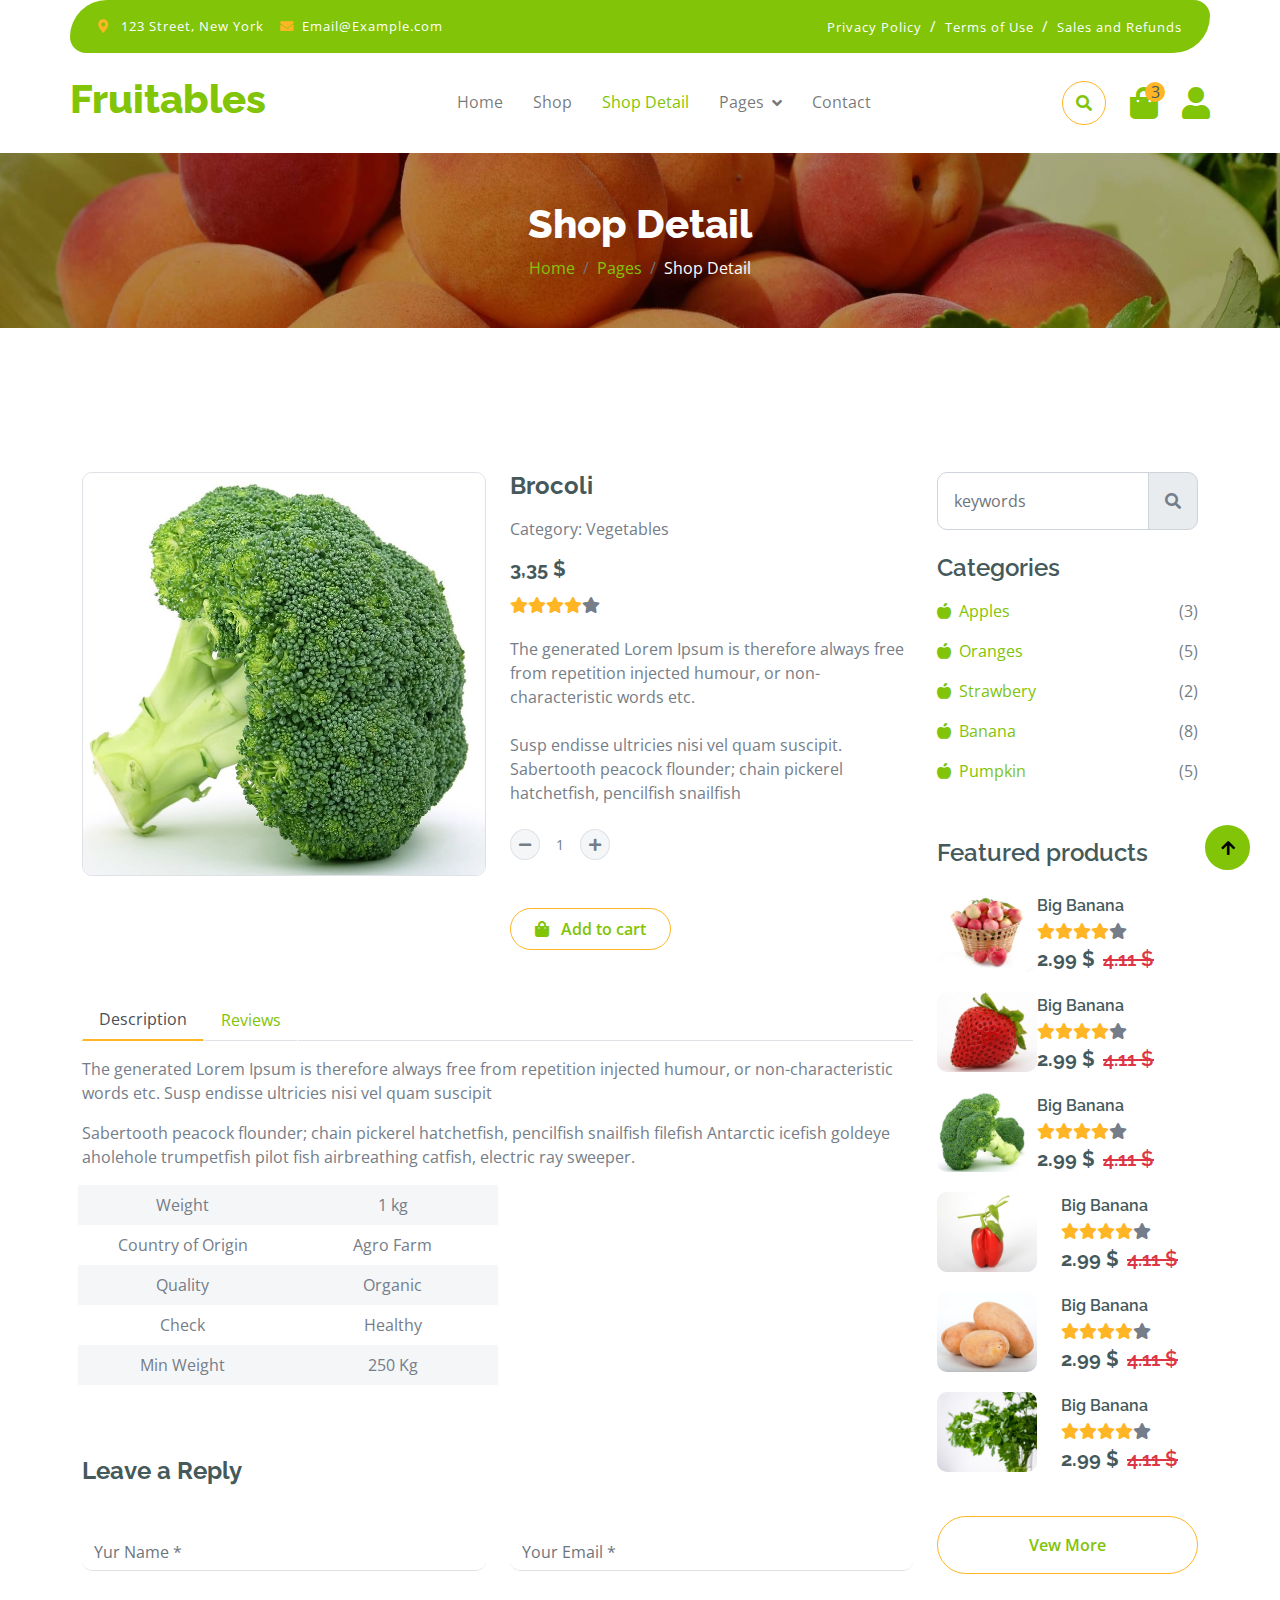
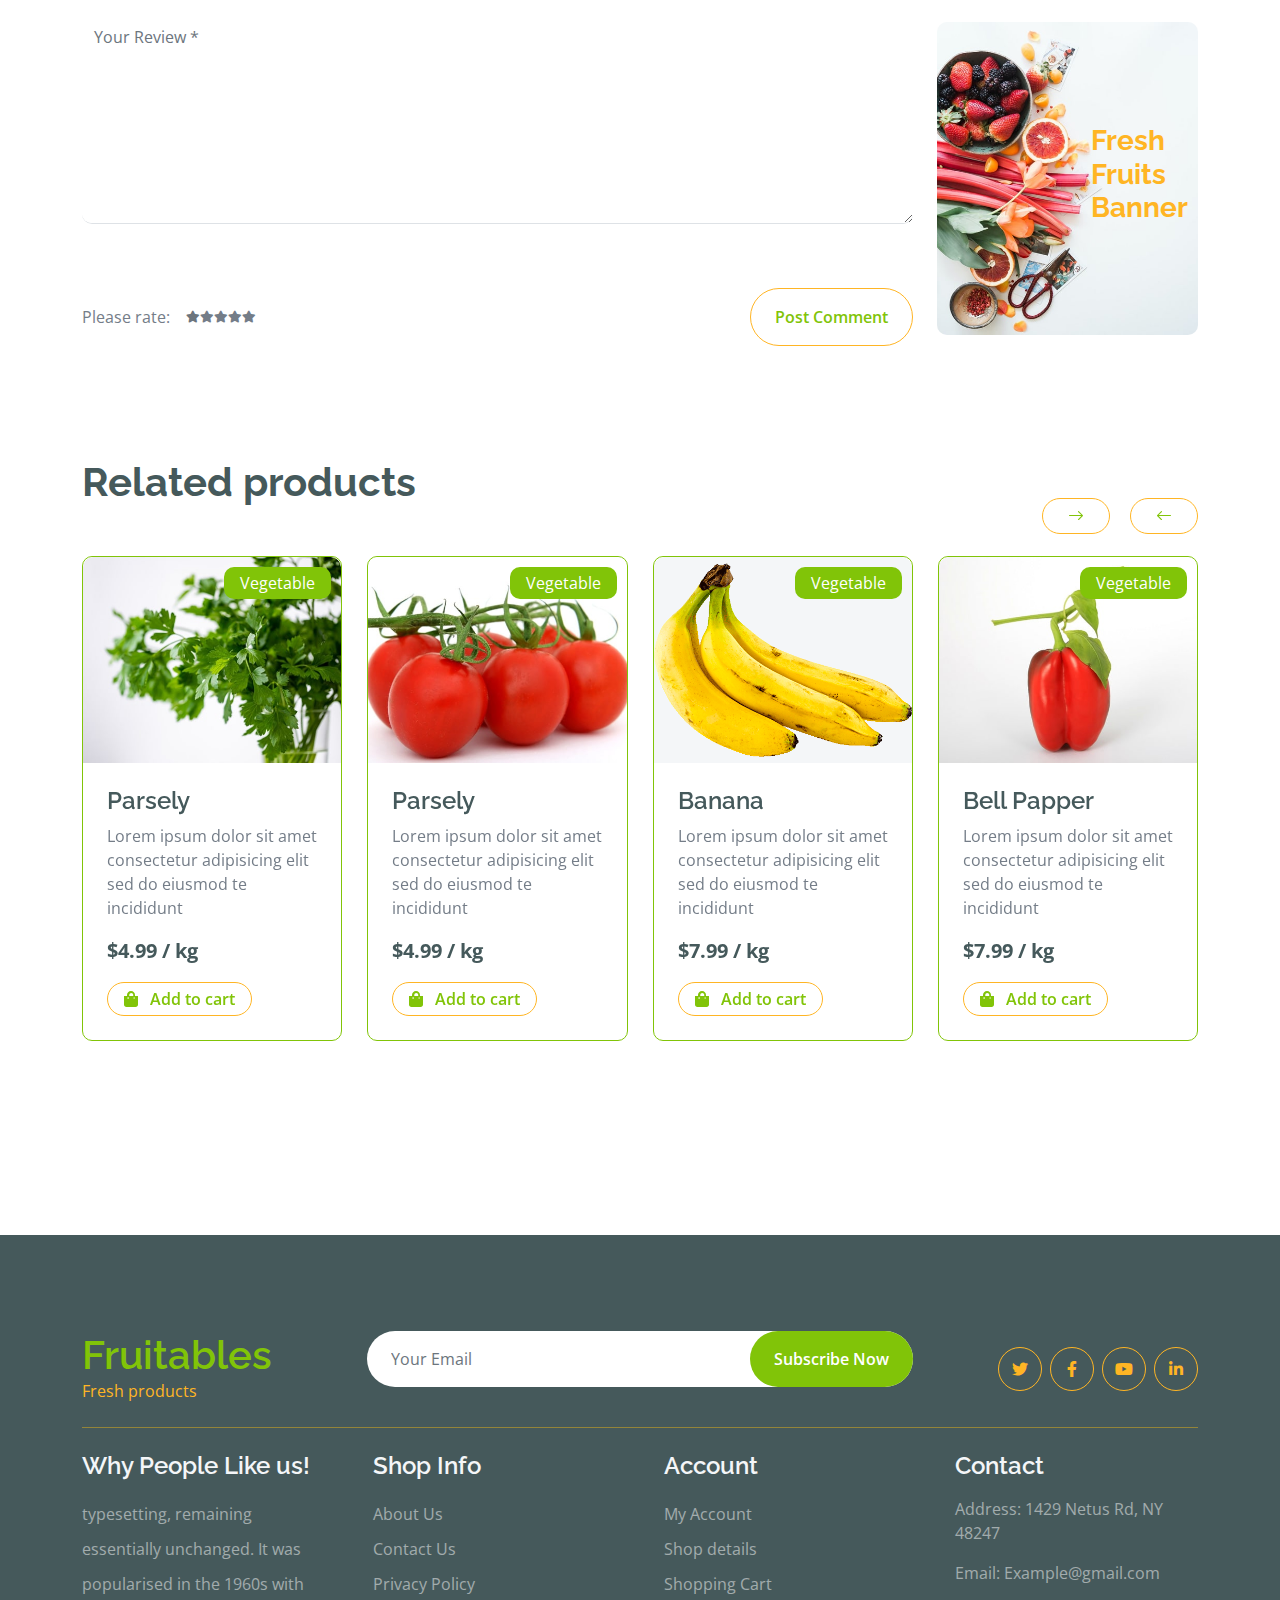
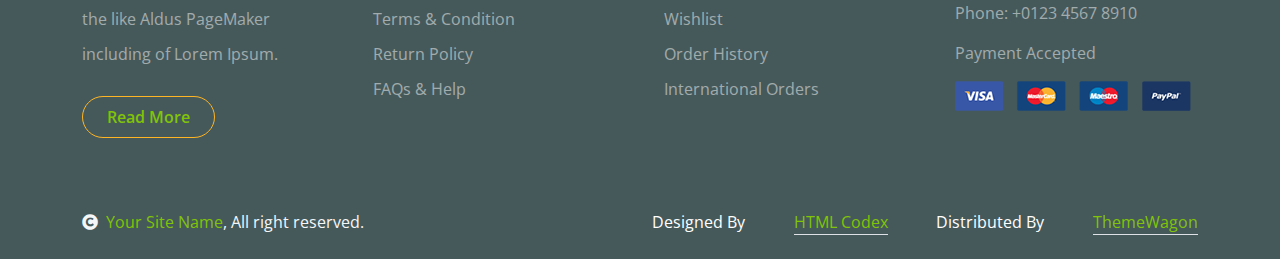
<file: shop-detail.html>
<!DOCTYPE html>
<html lang="en">

    <head>
        <meta charset="utf-8">
        <title>Fruitables - Vegetable Website Template</title>
        <meta content="width=device-width, initial-scale=1.0" name="viewport">
        <meta content="" name="keywords">
        <meta content="" name="description">

        <!-- Google Web Fonts -->
        <link rel="preconnect" href="https://fonts.googleapis.com">
        <link rel="preconnect" href="https://fonts.gstatic.com" crossorigin>
        <link href="https://fonts.googleapis.com/css2?family=Open+Sans:wght@400;600&family=Raleway:wght@600;800&display=swap" rel="stylesheet"> 

        <!-- Icon Font Stylesheet -->
        <link rel="stylesheet" href="https://use.fontawesome.com/releases/v5.15.4/css/all.css"/>
        <link href="https://cdn.jsdelivr.net/npm/bootstrap-icons@1.4.1/font/bootstrap-icons.css" rel="stylesheet">

        <!-- Libraries Stylesheet -->
        <link href="lib/lightbox/css/lightbox.min.css" rel="stylesheet">
        <link href="lib/owlcarousel/assets/owl.carousel.min.css" rel="stylesheet">


        <!-- Customized Bootstrap Stylesheet -->
        <link href="css/bootstrap.min.css" rel="stylesheet">

        <!-- Template Stylesheet -->
        <link href="css/style.css" rel="stylesheet">
    </head>

    <body>

        <!-- Spinner Start -->
        <div id="spinner" class="show w-100 vh-100 bg-white position-fixed translate-middle top-50 start-50  d-flex align-items-center justify-content-center">
            <div class="spinner-grow text-primary" role="status"></div>
        </div>
        <!-- Spinner End -->


        <!-- Navbar start -->
        <div class="container-fluid fixed-top">
            <div class="container topbar bg-primary d-none d-lg-block">
                <div class="d-flex justify-content-between">
                    <div class="top-info ps-2">
                        <small class="me-3"><i class="fas fa-map-marker-alt me-2 text-secondary"></i> <a href="#" class="text-white">123 Street, New York</a></small>
                        <small class="me-3"><i class="fas fa-envelope me-2 text-secondary"></i><a href="#" class="text-white">Email@Example.com</a></small>
                    </div>
                    <div class="top-link pe-2">
                        <a href="#" class="text-white"><small class="text-white mx-2">Privacy Policy</small>/</a>
                        <a href="#" class="text-white"><small class="text-white mx-2">Terms of Use</small>/</a>
                        <a href="#" class="text-white"><small class="text-white ms-2">Sales and Refunds</small></a>
                    </div>
                </div>
            </div>
            <div class="container px-0">
                <nav class="navbar navbar-light bg-white navbar-expand-xl">
                    <a href="index.html" class="navbar-brand"><h1 class="text-primary display-6">Fruitables</h1></a>
                    <button class="navbar-toggler py-2 px-3" type="button" data-bs-toggle="collapse" data-bs-target="#navbarCollapse">
                        <span class="fa fa-bars text-primary"></span>
                    </button>
                    <div class="collapse navbar-collapse bg-white" id="navbarCollapse">
                        <div class="navbar-nav mx-auto">
                            <a href="index.html" class="nav-item nav-link">Home</a>
                            <a href="shop.html" class="nav-item nav-link">Shop</a>
                            <a href="shop-detail.html" class="nav-item nav-link active">Shop Detail</a>
                            <div class="nav-item dropdown">
                                <a href="#" class="nav-link dropdown-toggle" data-bs-toggle="dropdown">Pages</a>
                                <div class="dropdown-menu m-0 bg-secondary rounded-0">
                                    <a href="cart.html" class="dropdown-item">Cart</a>
                                    <a href="chackout.html" class="dropdown-item">Chackout</a>
                                    <a href="testimonial.html" class="dropdown-item">Testimonial</a>
                                    <a href="404.html" class="dropdown-item">404 Page</a>
                                </div>
                            </div>
                            <a href="contact.html" class="nav-item nav-link">Contact</a>
                        </div>
                        <div class="d-flex m-3 me-0">
                            <button class="btn-search btn border border-secondary btn-md-square rounded-circle bg-white me-4" data-bs-toggle="modal" data-bs-target="#searchModal"><i class="fas fa-search text-primary"></i></button>
                            <a href="#" class="position-relative me-4 my-auto">
                                <i class="fa fa-shopping-bag fa-2x"></i>
                                <span class="position-absolute bg-secondary rounded-circle d-flex align-items-center justify-content-center text-dark px-1" style="top: -5px; left: 15px; height: 20px; min-width: 20px;">3</span>
                            </a>
                            <a href="#" class="my-auto">
                                <i class="fas fa-user fa-2x"></i>
                            </a>
                        </div>
                    </div>
                </nav>
            </div>
        </div>
        <!-- Navbar End -->


        <!-- Modal Search Start -->
        <div class="modal fade" id="searchModal" tabindex="-1" aria-labelledby="exampleModalLabel" aria-hidden="true">
            <div class="modal-dialog modal-fullscreen">
                <div class="modal-content rounded-0">
                    <div class="modal-header">
                        <h5 class="modal-title" id="exampleModalLabel">Search by keyword</h5>
                        <button type="button" class="btn-close" data-bs-dismiss="modal" aria-label="Close"></button>
                    </div>
                    <div class="modal-body d-flex align-items-center">
                        <div class="input-group w-75 mx-auto d-flex">
                            <input type="search" class="form-control p-3" placeholder="keywords" aria-describedby="search-icon-1">
                            <span id="search-icon-1" class="input-group-text p-3"><i class="fa fa-search"></i></span>
                        </div>
                    </div>
                </div>
            </div>
        </div>
        <!-- Modal Search End -->


        <!-- Single Page Header start -->
        <div class="container-fluid page-header py-5">
            <h1 class="text-center text-white display-6">Shop Detail</h1>
            <ol class="breadcrumb justify-content-center mb-0">
                <li class="breadcrumb-item"><a href="#">Home</a></li>
                <li class="breadcrumb-item"><a href="#">Pages</a></li>
                <li class="breadcrumb-item active text-white">Shop Detail</li>
            </ol>
        </div>
        <!-- Single Page Header End -->


        <!-- Single Product Start -->
        <div class="container-fluid py-5 mt-5">
            <div class="container py-5">
                <div class="row g-4 mb-5">
                    <div class="col-lg-8 col-xl-9">
                        <div class="row g-4">
                            <div class="col-lg-6">
                                <div class="border rounded">
                                    <a href="#">
                                        <img src="img/single-item.jpg" class="img-fluid rounded" alt="Image">
                                    </a>
                                </div>
                            </div>
                            <div class="col-lg-6">
                                <h4 class="fw-bold mb-3">Brocoli</h4>
                                <p class="mb-3">Category: Vegetables</p>
                                <h5 class="fw-bold mb-3">3,35 $</h5>
                                <div class="d-flex mb-4">
                                    <i class="fa fa-star text-secondary"></i>
                                    <i class="fa fa-star text-secondary"></i>
                                    <i class="fa fa-star text-secondary"></i>
                                    <i class="fa fa-star text-secondary"></i>
                                    <i class="fa fa-star"></i>
                                </div>
                                <p class="mb-4">The generated Lorem Ipsum is therefore always free from repetition injected humour, or non-characteristic words etc.</p>
                                <p class="mb-4">Susp endisse ultricies nisi vel quam suscipit. Sabertooth peacock flounder; chain pickerel hatchetfish, pencilfish snailfish</p>
                                <div class="input-group quantity mb-5" style="width: 100px;">
                                    <div class="input-group-btn">
                                        <button class="btn btn-sm btn-minus rounded-circle bg-light border" >
                                            <i class="fa fa-minus"></i>
                                        </button>
                                    </div>
                                    <input type="text" class="form-control form-control-sm text-center border-0" value="1">
                                    <div class="input-group-btn">
                                        <button class="btn btn-sm btn-plus rounded-circle bg-light border">
                                            <i class="fa fa-plus"></i>
                                        </button>
                                    </div>
                                </div>
                                <a href="#" class="btn border border-secondary rounded-pill px-4 py-2 mb-4 text-primary"><i class="fa fa-shopping-bag me-2 text-primary"></i> Add to cart</a>
                            </div>
                            <div class="col-lg-12">
                                <nav>
                                    <div class="nav nav-tabs mb-3">
                                        <button class="nav-link active border-white border-bottom-0" type="button" role="tab"
                                            id="nav-about-tab" data-bs-toggle="tab" data-bs-target="#nav-about"
                                            aria-controls="nav-about" aria-selected="true">Description</button>
                                        <button class="nav-link border-white border-bottom-0" type="button" role="tab"
                                            id="nav-mission-tab" data-bs-toggle="tab" data-bs-target="#nav-mission"
                                            aria-controls="nav-mission" aria-selected="false">Reviews</button>
                                    </div>
                                </nav>
                                <div class="tab-content mb-5">
                                    <div class="tab-pane active" id="nav-about" role="tabpanel" aria-labelledby="nav-about-tab">
                                        <p>The generated Lorem Ipsum is therefore always free from repetition injected humour, or non-characteristic words etc. 
                                            Susp endisse ultricies nisi vel quam suscipit </p>
                                        <p>Sabertooth peacock flounder; chain pickerel hatchetfish, pencilfish snailfish filefish Antarctic 
                                            icefish goldeye aholehole trumpetfish pilot fish airbreathing catfish, electric ray sweeper.</p>
                                        <div class="px-2">
                                            <div class="row g-4">
                                                <div class="col-6">
                                                    <div class="row bg-light align-items-center text-center justify-content-center py-2">
                                                        <div class="col-6">
                                                            <p class="mb-0">Weight</p>
                                                        </div>
                                                        <div class="col-6">
                                                            <p class="mb-0">1 kg</p>
                                                        </div>
                                                    </div>
                                                    <div class="row text-center align-items-center justify-content-center py-2">
                                                        <div class="col-6">
                                                            <p class="mb-0">Country of Origin</p>
                                                        </div>
                                                        <div class="col-6">
                                                            <p class="mb-0">Agro Farm</p>
                                                        </div>
                                                    </div>
                                                    <div class="row bg-light text-center align-items-center justify-content-center py-2">
                                                        <div class="col-6">
                                                            <p class="mb-0">Quality</p>
                                                        </div>
                                                        <div class="col-6">
                                                            <p class="mb-0">Organic</p>
                                                        </div>
                                                    </div>
                                                    <div class="row text-center align-items-center justify-content-center py-2">
                                                        <div class="col-6">
                                                            <p class="mb-0">Сheck</p>
                                                        </div>
                                                        <div class="col-6">
                                                            <p class="mb-0">Healthy</p>
                                                        </div>
                                                    </div>
                                                    <div class="row bg-light text-center align-items-center justify-content-center py-2">
                                                        <div class="col-6">
                                                            <p class="mb-0">Min Weight</p>
                                                        </div>
                                                        <div class="col-6">
                                                            <p class="mb-0">250 Kg</p>
                                                        </div>
                                                    </div>
                                                </div>
                                            </div>
                                        </div>
                                    </div>
                                    <div class="tab-pane" id="nav-mission" role="tabpanel" aria-labelledby="nav-mission-tab">
                                        <div class="d-flex">
                                            <img src="img/avatar.jpg" class="img-fluid rounded-circle p-3" style="width: 100px; height: 100px;" alt="">
                                            <div class="">
                                                <p class="mb-2" style="font-size: 14px;">April 12, 2024</p>
                                                <div class="d-flex justify-content-between">
                                                    <h5>Jason Smith</h5>
                                                    <div class="d-flex mb-3">
                                                        <i class="fa fa-star text-secondary"></i>
                                                        <i class="fa fa-star text-secondary"></i>
                                                        <i class="fa fa-star text-secondary"></i>
                                                        <i class="fa fa-star text-secondary"></i>
                                                        <i class="fa fa-star"></i>
                                                    </div>
                                                </div>
                                                <p>The generated Lorem Ipsum is therefore always free from repetition injected humour, or non-characteristic 
                                                    words etc. Susp endisse ultricies nisi vel quam suscipit </p>
                                            </div>
                                        </div>
                                        <div class="d-flex">
                                            <img src="img/avatar.jpg" class="img-fluid rounded-circle p-3" style="width: 100px; height: 100px;" alt="">
                                            <div class="">
                                                <p class="mb-2" style="font-size: 14px;">April 12, 2024</p>
                                                <div class="d-flex justify-content-between">
                                                    <h5>Sam Peters</h5>
                                                    <div class="d-flex mb-3">
                                                        <i class="fa fa-star text-secondary"></i>
                                                        <i class="fa fa-star text-secondary"></i>
                                                        <i class="fa fa-star text-secondary"></i>
                                                        <i class="fa fa-star"></i>
                                                        <i class="fa fa-star"></i>
                                                    </div>
                                                </div>
                                                <p class="text-dark">The generated Lorem Ipsum is therefore always free from repetition injected humour, or non-characteristic 
                                                    words etc. Susp endisse ultricies nisi vel quam suscipit </p>
                                            </div>
                                        </div>
                                    </div>
                                    <div class="tab-pane" id="nav-vision" role="tabpanel">
                                        <p class="text-dark">Tempor erat elitr rebum at clita. Diam dolor diam ipsum et tempor sit. Aliqu diam
                                            amet diam et eos labore. 3</p>
                                        <p class="mb-0">Diam dolor diam ipsum et tempor sit. Aliqu diam amet diam et eos labore.
                                            Clita erat ipsum et lorem et sit</p>
                                    </div>
                                </div>
                            </div>
                            <form action="#">
                                <h4 class="mb-5 fw-bold">Leave a Reply</h4>
                                <div class="row g-4">
                                    <div class="col-lg-6">
                                        <div class="border-bottom rounded">
                                            <input type="text" class="form-control border-0 me-4" placeholder="Yur Name *">
                                        </div>
                                    </div>
                                    <div class="col-lg-6">
                                        <div class="border-bottom rounded">
                                            <input type="email" class="form-control border-0" placeholder="Your Email *">
                                        </div>
                                    </div>
                                    <div class="col-lg-12">
                                        <div class="border-bottom rounded my-4">
                                            <textarea name="" id="" class="form-control border-0" cols="30" rows="8" placeholder="Your Review *" spellcheck="false"></textarea>
                                        </div>
                                    </div>
                                    <div class="col-lg-12">
                                        <div class="d-flex justify-content-between py-3 mb-5">
                                            <div class="d-flex align-items-center">
                                                <p class="mb-0 me-3">Please rate:</p>
                                                <div class="d-flex align-items-center" style="font-size: 12px;">
                                                    <i class="fa fa-star text-muted"></i>
                                                    <i class="fa fa-star"></i>
                                                    <i class="fa fa-star"></i>
                                                    <i class="fa fa-star"></i>
                                                    <i class="fa fa-star"></i>
                                                </div>
                                            </div>
                                            <a href="#" class="btn border border-secondary text-primary rounded-pill px-4 py-3"> Post Comment</a>
                                        </div>
                                    </div>
                                </div>
                            </form>
                        </div>
                    </div>
                    <div class="col-lg-4 col-xl-3">
                        <div class="row g-4 fruite">
                            <div class="col-lg-12">
                                <div class="input-group w-100 mx-auto d-flex mb-4">
                                    <input type="search" class="form-control p-3" placeholder="keywords" aria-describedby="search-icon-1">
                                    <span id="search-icon-1" class="input-group-text p-3"><i class="fa fa-search"></i></span>
                                </div>
                                <div class="mb-4">
                                    <h4>Categories</h4>
                                    <ul class="list-unstyled fruite-categorie">
                                        <li>
                                            <div class="d-flex justify-content-between fruite-name">
                                                <a href="#"><i class="fas fa-apple-alt me-2"></i>Apples</a>
                                                <span>(3)</span>
                                            </div>
                                        </li>
                                        <li>
                                            <div class="d-flex justify-content-between fruite-name">
                                                <a href="#"><i class="fas fa-apple-alt me-2"></i>Oranges</a>
                                                <span>(5)</span>
                                            </div>
                                        </li>
                                        <li>
                                            <div class="d-flex justify-content-between fruite-name">
                                                <a href="#"><i class="fas fa-apple-alt me-2"></i>Strawbery</a>
                                                <span>(2)</span>
                                            </div>
                                        </li>
                                        <li>
                                            <div class="d-flex justify-content-between fruite-name">
                                                <a href="#"><i class="fas fa-apple-alt me-2"></i>Banana</a>
                                                <span>(8)</span>
                                            </div>
                                        </li>
                                        <li>
                                            <div class="d-flex justify-content-between fruite-name">
                                                <a href="#"><i class="fas fa-apple-alt me-2"></i>Pumpkin</a>
                                                <span>(5)</span>
                                            </div>
                                        </li>
                                    </ul>
                                </div>
                            </div>
                            <div class="col-lg-12">
                                <h4 class="mb-4">Featured products</h4>
                                <div class="d-flex align-items-center justify-content-start">
                                    <div class="rounded" style="width: 100px; height: 100px;">
                                        <img src="img/featur-1.jpg" class="img-fluid rounded" alt="Image">
                                    </div>
                                    <div>
                                        <h6 class="mb-2">Big Banana</h6>
                                        <div class="d-flex mb-2">
                                            <i class="fa fa-star text-secondary"></i>
                                            <i class="fa fa-star text-secondary"></i>
                                            <i class="fa fa-star text-secondary"></i>
                                            <i class="fa fa-star text-secondary"></i>
                                            <i class="fa fa-star"></i>
                                        </div>
                                        <div class="d-flex mb-2">
                                            <h5 class="fw-bold me-2">2.99 $</h5>
                                            <h5 class="text-danger text-decoration-line-through">4.11 $</h5>
                                        </div>
                                    </div>
                                </div>
                                <div class="d-flex align-items-center justify-content-start">
                                    <div class="rounded" style="width: 100px; height: 100px;">
                                        <img src="img/featur-2.jpg" class="img-fluid rounded" alt="">
                                    </div>
                                    <div>
                                        <h6 class="mb-2">Big Banana</h6>
                                        <div class="d-flex mb-2">
                                            <i class="fa fa-star text-secondary"></i>
                                            <i class="fa fa-star text-secondary"></i>
                                            <i class="fa fa-star text-secondary"></i>
                                            <i class="fa fa-star text-secondary"></i>
                                            <i class="fa fa-star"></i>
                                        </div>
                                        <div class="d-flex mb-2">
                                            <h5 class="fw-bold me-2">2.99 $</h5>
                                            <h5 class="text-danger text-decoration-line-through">4.11 $</h5>
                                        </div>
                                    </div>
                                </div>
                                <div class="d-flex align-items-center justify-content-start">
                                    <div class="rounded" style="width: 100px; height: 100px;">
                                        <img src="img/featur-3.jpg" class="img-fluid rounded" alt="">
                                    </div>
                                    <div>
                                        <h6 class="mb-2">Big Banana</h6>
                                        <div class="d-flex mb-2">
                                            <i class="fa fa-star text-secondary"></i>
                                            <i class="fa fa-star text-secondary"></i>
                                            <i class="fa fa-star text-secondary"></i>
                                            <i class="fa fa-star text-secondary"></i>
                                            <i class="fa fa-star"></i>
                                        </div>
                                        <div class="d-flex mb-2">
                                            <h5 class="fw-bold me-2">2.99 $</h5>
                                            <h5 class="text-danger text-decoration-line-through">4.11 $</h5>
                                        </div>
                                    </div>
                                </div>
                                <div class="d-flex align-items-center justify-content-start">
                                    <div class="rounded me-4" style="width: 100px; height: 100px;">
                                        <img src="img/vegetable-item-4.jpg" class="img-fluid rounded" alt="">
                                    </div>
                                    <div>
                                        <h6 class="mb-2">Big Banana</h6>
                                        <div class="d-flex mb-2">
                                            <i class="fa fa-star text-secondary"></i>
                                            <i class="fa fa-star text-secondary"></i>
                                            <i class="fa fa-star text-secondary"></i>
                                            <i class="fa fa-star text-secondary"></i>
                                            <i class="fa fa-star"></i>
                                        </div>
                                        <div class="d-flex mb-2">
                                            <h5 class="fw-bold me-2">2.99 $</h5>
                                            <h5 class="text-danger text-decoration-line-through">4.11 $</h5>
                                        </div>
                                    </div>
                                </div>
                                <div class="d-flex align-items-center justify-content-start">
                                    <div class="rounded me-4" style="width: 100px; height: 100px;">
                                        <img src="img/vegetable-item-5.jpg" class="img-fluid rounded" alt="">
                                    </div>
                                    <div>
                                        <h6 class="mb-2">Big Banana</h6>
                                        <div class="d-flex mb-2">
                                            <i class="fa fa-star text-secondary"></i>
                                            <i class="fa fa-star text-secondary"></i>
                                            <i class="fa fa-star text-secondary"></i>
                                            <i class="fa fa-star text-secondary"></i>
                                            <i class="fa fa-star"></i>
                                        </div>
                                        <div class="d-flex mb-2">
                                            <h5 class="fw-bold me-2">2.99 $</h5>
                                            <h5 class="text-danger text-decoration-line-through">4.11 $</h5>
                                        </div>
                                    </div>
                                </div>
                                <div class="d-flex align-items-center justify-content-start">
                                    <div class="rounded me-4" style="width: 100px; height: 100px;">
                                        <img src="img/vegetable-item-6.jpg" class="img-fluid rounded" alt="">
                                    </div>
                                    <div>
                                        <h6 class="mb-2">Big Banana</h6>
                                        <div class="d-flex mb-2">
                                            <i class="fa fa-star text-secondary"></i>
                                            <i class="fa fa-star text-secondary"></i>
                                            <i class="fa fa-star text-secondary"></i>
                                            <i class="fa fa-star text-secondary"></i>
                                            <i class="fa fa-star"></i>
                                        </div>
                                        <div class="d-flex mb-2">
                                            <h5 class="fw-bold me-2">2.99 $</h5>
                                            <h5 class="text-danger text-decoration-line-through">4.11 $</h5>
                                        </div>
                                    </div>
                                </div>
                                <div class="d-flex justify-content-center my-4">
                                    <a href="#" class="btn border border-secondary px-4 py-3 rounded-pill text-primary w-100">Vew More</a>
                                </div>
                            </div>
                            <div class="col-lg-12">
                                <div class="position-relative">
                                    <img src="img/banner-fruits.jpg" class="img-fluid w-100 rounded" alt="">
                                    <div class="position-absolute" style="top: 50%; right: 10px; transform: translateY(-50%);">
                                        <h3 class="text-secondary fw-bold">Fresh <br> Fruits <br> Banner</h3>
                                    </div>
                                </div>
                            </div>
                        </div>
                    </div>
                </div>
                <h1 class="fw-bold mb-0">Related products</h1>
                <div class="vesitable">
                    <div class="owl-carousel vegetable-carousel justify-content-center">
                        <div class="border border-primary rounded position-relative vesitable-item">
                            <div class="vesitable-img">
                                <img src="img/vegetable-item-6.jpg" class="img-fluid w-100 rounded-top" alt="">
                            </div>
                            <div class="text-white bg-primary px-3 py-1 rounded position-absolute" style="top: 10px; right: 10px;">Vegetable</div>
                            <div class="p-4 pb-0 rounded-bottom">
                                <h4>Parsely</h4>
                                <p>Lorem ipsum dolor sit amet consectetur adipisicing elit sed do eiusmod te incididunt</p>
                                <div class="d-flex justify-content-between flex-lg-wrap">
                                    <p class="text-dark fs-5 fw-bold">$4.99 / kg</p>
                                    <a href="#" class="btn border border-secondary rounded-pill px-3 py-1 mb-4 text-primary"><i class="fa fa-shopping-bag me-2 text-primary"></i> Add to cart</a>
                                </div>
                            </div>
                        </div>
                        <div class="border border-primary rounded position-relative vesitable-item">
                            <div class="vesitable-img">
                                <img src="img/vegetable-item-1.jpg" class="img-fluid w-100 rounded-top" alt="">
                            </div>
                            <div class="text-white bg-primary px-3 py-1 rounded position-absolute" style="top: 10px; right: 10px;">Vegetable</div>
                            <div class="p-4 pb-0 rounded-bottom">
                                <h4>Parsely</h4>
                                <p>Lorem ipsum dolor sit amet consectetur adipisicing elit sed do eiusmod te incididunt</p>
                                <div class="d-flex justify-content-between flex-lg-wrap">
                                    <p class="text-dark fs-5 fw-bold">$4.99 / kg</p>
                                    <a href="#" class="btn border border-secondary rounded-pill px-3 py-1 mb-4 text-primary"><i class="fa fa-shopping-bag me-2 text-primary"></i> Add to cart</a>
                                </div>
                            </div>
                        </div>
                        <div class="border border-primary rounded position-relative vesitable-item">
                            <div class="vesitable-img">
                                <img src="img/vegetable-item-3.png" class="img-fluid w-100 rounded-top bg-light" alt="">
                            </div>
                            <div class="text-white bg-primary px-3 py-1 rounded position-absolute" style="top: 10px; right: 10px;">Vegetable</div>
                            <div class="p-4 pb-0 rounded-bottom">
                                <h4>Banana</h4>
                                <p>Lorem ipsum dolor sit amet consectetur adipisicing elit sed do eiusmod te incididunt</p>
                                <div class="d-flex justify-content-between flex-lg-wrap">
                                    <p class="text-dark fs-5 fw-bold">$7.99 / kg</p>
                                    <a href="#" class="btn border border-secondary rounded-pill px-3 py-1 mb-4 text-primary"><i class="fa fa-shopping-bag me-2 text-primary"></i> Add to cart</a>
                                </div>
                            </div>
                        </div>
                        <div class="border border-primary rounded position-relative vesitable-item">
                            <div class="vesitable-img">
                                <img src="img/vegetable-item-4.jpg" class="img-fluid w-100 rounded-top" alt="">
                            </div>
                            <div class="text-white bg-primary px-3 py-1 rounded position-absolute" style="top: 10px; right: 10px;">Vegetable</div>
                            <div class="p-4 pb-0 rounded-bottom">
                                <h4>Bell Papper</h4>
                                <p>Lorem ipsum dolor sit amet consectetur adipisicing elit sed do eiusmod te incididunt</p>
                                <div class="d-flex justify-content-between flex-lg-wrap">
                                    <p class="text-dark fs-5 fw-bold">$7.99 / kg</p>
                                    <a href="#" class="btn border border-secondary rounded-pill px-3 py-1 mb-4 text-primary"><i class="fa fa-shopping-bag me-2 text-primary"></i> Add to cart</a>
                                </div>
                            </div>
                        </div>
                        <div class="border border-primary rounded position-relative vesitable-item">
                            <div class="vesitable-img">
                                <img src="img/vegetable-item-5.jpg" class="img-fluid w-100 rounded-top" alt="">
                            </div>
                            <div class="text-white bg-primary px-3 py-1 rounded position-absolute" style="top: 10px; right: 10px;">Vegetable</div>
                            <div class="p-4 pb-0 rounded-bottom">
                                <h4>Potatoes</h4>
                                <p>Lorem ipsum dolor sit amet consectetur adipisicing elit sed do eiusmod te incididunt</p>
                                <div class="d-flex justify-content-between flex-lg-wrap">
                                    <p class="text-dark fs-5 fw-bold">$7.99 / kg</p>
                                    <a href="#" class="btn border border-secondary rounded-pill px-3 py-1 mb-4 text-primary"><i class="fa fa-shopping-bag me-2 text-primary"></i> Add to cart</a>
                                </div>
                            </div>
                        </div>
                        <div class="border border-primary rounded position-relative vesitable-item">
                            <div class="vesitable-img">
                                <img src="img/vegetable-item-6.jpg" class="img-fluid w-100 rounded-top" alt="">
                            </div>
                            <div class="text-white bg-primary px-3 py-1 rounded position-absolute" style="top: 10px; right: 10px;">Vegetable</div>
                            <div class="p-4 pb-0 rounded-bottom">
                                <h4>Parsely</h4>
                                <p>Lorem ipsum dolor sit amet consectetur adipisicing elit sed do eiusmod te incididunt</p>
                                <div class="d-flex justify-content-between flex-lg-wrap">
                                    <p class="text-dark fs-5 fw-bold">$7.99 / kg</p>
                                    <a href="#" class="btn border border-secondary rounded-pill px-3 py-1 mb-4 text-primary"><i class="fa fa-shopping-bag me-2 text-primary"></i> Add to cart</a>
                                </div>
                            </div>
                        </div>
                        <div class="border border-primary rounded position-relative vesitable-item">
                            <div class="vesitable-img">
                                <img src="img/vegetable-item-5.jpg" class="img-fluid w-100 rounded-top" alt="">
                            </div>
                            <div class="text-white bg-primary px-3 py-1 rounded position-absolute" style="top: 10px; right: 10px;">Vegetable</div>
                            <div class="p-4 pb-0 rounded-bottom">
                                <h4>Potatoes</h4>
                                <p>Lorem ipsum dolor sit amet consectetur adipisicing elit sed do eiusmod te incididunt</p>
                                <div class="d-flex justify-content-between flex-lg-wrap">
                                    <p class="text-dark fs-5 fw-bold">$7.99 / kg</p>
                                    <a href="#" class="btn border border-secondary rounded-pill px-3 py-1 mb-4 text-primary"><i class="fa fa-shopping-bag me-2 text-primary"></i> Add to cart</a>
                                </div>
                            </div>
                        </div>
                        <div class="border border-primary rounded position-relative vesitable-item">
                            <div class="vesitable-img">
                                <img src="img/vegetable-item-6.jpg" class="img-fluid w-100 rounded-top" alt="">
                            </div>
                            <div class="text-white bg-primary px-3 py-1 rounded position-absolute" style="top: 10px; right: 10px;">Vegetable</div>
                            <div class="p-4 pb-0 rounded-bottom">
                                <h4>Parsely</h4>
                                <p>Lorem ipsum dolor sit amet consectetur adipisicing elit sed do eiusmod te incididunt</p>
                                <div class="d-flex justify-content-between flex-lg-wrap">
                                    <p class="text-dark fs-5 fw-bold">$7.99 / kg</p>
                                    <a href="#" class="btn border border-secondary rounded-pill px-3 py-1 mb-4 text-primary"><i class="fa fa-shopping-bag me-2 text-primary"></i> Add to cart</a>
                                </div>
                            </div>
                        </div>
                    </div>
                </div>
            </div>
        </div>
        <!-- Single Product End -->
    

        <!-- Footer Start -->
        <div class="container-fluid bg-dark text-white-50 footer pt-5 mt-5">
            <div class="container py-5">
                <div class="pb-4 mb-4" style="border-bottom: 1px solid rgba(226, 175, 24, 0.5) ;">
                    <div class="row g-4">
                        <div class="col-lg-3">
                            <a href="#">
                                <h1 class="text-primary mb-0">Fruitables</h1>
                                <p class="text-secondary mb-0">Fresh products</p>
                            </a>
                        </div>
                        <div class="col-lg-6">
                            <div class="position-relative mx-auto">
                                <input class="form-control border-0 w-100 py-3 px-4 rounded-pill" type="number" placeholder="Your Email">
                                <button type="submit" class="btn btn-primary border-0 border-secondary py-3 px-4 position-absolute rounded-pill text-white" style="top: 0; right: 0;">Subscribe Now</button>
                            </div>
                        </div>
                        <div class="col-lg-3">
                            <div class="d-flex justify-content-end pt-3">
                                <a class="btn  btn-outline-secondary me-2 btn-md-square rounded-circle" href=""><i class="fab fa-twitter"></i></a>
                                <a class="btn btn-outline-secondary me-2 btn-md-square rounded-circle" href=""><i class="fab fa-facebook-f"></i></a>
                                <a class="btn btn-outline-secondary me-2 btn-md-square rounded-circle" href=""><i class="fab fa-youtube"></i></a>
                                <a class="btn btn-outline-secondary btn-md-square rounded-circle" href=""><i class="fab fa-linkedin-in"></i></a>
                            </div>
                        </div>
                    </div>
                </div>
                <div class="row g-5">
                    <div class="col-lg-3 col-md-6">
                        <div class="footer-item">
                            <h4 class="text-light mb-3">Why People Like us!</h4>
                            <p class="mb-4">typesetting, remaining essentially unchanged. It was 
                                popularised in the 1960s with the like Aldus PageMaker including of Lorem Ipsum.</p>
                            <a href="" class="btn border-secondary py-2 px-4 rounded-pill text-primary">Read More</a>
                        </div>
                    </div>
                    <div class="col-lg-3 col-md-6">
                        <div class="d-flex flex-column text-start footer-item">
                            <h4 class="text-light mb-3">Shop Info</h4>
                            <a class="btn-link" href="">About Us</a>
                            <a class="btn-link" href="">Contact Us</a>
                            <a class="btn-link" href="">Privacy Policy</a>
                            <a class="btn-link" href="">Terms & Condition</a>
                            <a class="btn-link" href="">Return Policy</a>
                            <a class="btn-link" href="">FAQs & Help</a>
                        </div>
                    </div>
                    <div class="col-lg-3 col-md-6">
                        <div class="d-flex flex-column text-start footer-item">
                            <h4 class="text-light mb-3">Account</h4>
                            <a class="btn-link" href="">My Account</a>
                            <a class="btn-link" href="">Shop details</a>
                            <a class="btn-link" href="">Shopping Cart</a>
                            <a class="btn-link" href="">Wishlist</a>
                            <a class="btn-link" href="">Order History</a>
                            <a class="btn-link" href="">International Orders</a>
                        </div>
                    </div>
                    <div class="col-lg-3 col-md-6">
                        <div class="footer-item">
                            <h4 class="text-light mb-3">Contact</h4>
                            <p>Address: 1429 Netus Rd, NY 48247</p>
                            <p>Email: Example@gmail.com</p>
                            <p>Phone: +0123 4567 8910</p>
                            <p>Payment Accepted</p>
                            <img src="img/payment.png" class="img-fluid" alt="">
                        </div>
                    </div>
                </div>
            </div>
        </div>
        <!-- Footer End -->

        <!-- Copyright Start -->
        <div class="container-fluid copyright bg-dark py-4">
            <div class="container">
                <div class="row">
                    <div class="col-md-6 text-center text-md-start mb-3 mb-md-0">
                        <span class="text-light"><a href="#"><i class="fas fa-copyright text-light me-2"></i>Your Site Name</a>, All right reserved.</span>
                    </div>
                    <div class="col-md-6 my-auto text-center text-md-end text-white">
                        <!--/*** This template is free as long as you keep the below author’s credit link/attribution link/backlink. ***/-->
                        <!--/*** If you'd like to use the template without the below author’s credit link/attribution link/backlink, ***/-->
                        <!--/*** you can purchase the Credit Removal License from "https://htmlcodex.com/credit-removal". ***/-->
                        Designed By <a class="border-bottom" href="https://htmlcodex.com">HTML Codex</a> Distributed By <a class="border-bottom" href="https://themewagon.com">ThemeWagon</a>
                    </div>
                </div>
            </div>
        </div>
        <!-- Copyright End -->



        <!-- Back to Top -->
        <a href="#" class="btn btn-primary border-3 border-primary rounded-circle back-to-top"><i class="fa fa-arrow-up"></i></a>   

        
    <!-- JavaScript Libraries -->
    <script src="https://ajax.googleapis.com/ajax/libs/jquery/3.6.4/jquery.min.js"></script>
    <script src="https://cdn.jsdelivr.net/npm/bootstrap@5.0.0/dist/js/bootstrap.bundle.min.js"></script>
    <script src="lib/easing/easing.min.js"></script>
    <script src="lib/waypoints/waypoints.min.js"></script>
    <script src="lib/lightbox/js/lightbox.min.js"></script>
    <script src="lib/owlcarousel/owl.carousel.min.js"></script>

    <!-- Template Javascript -->
    <script src="js/main.js"></script>
    </body>

</html>
</file>
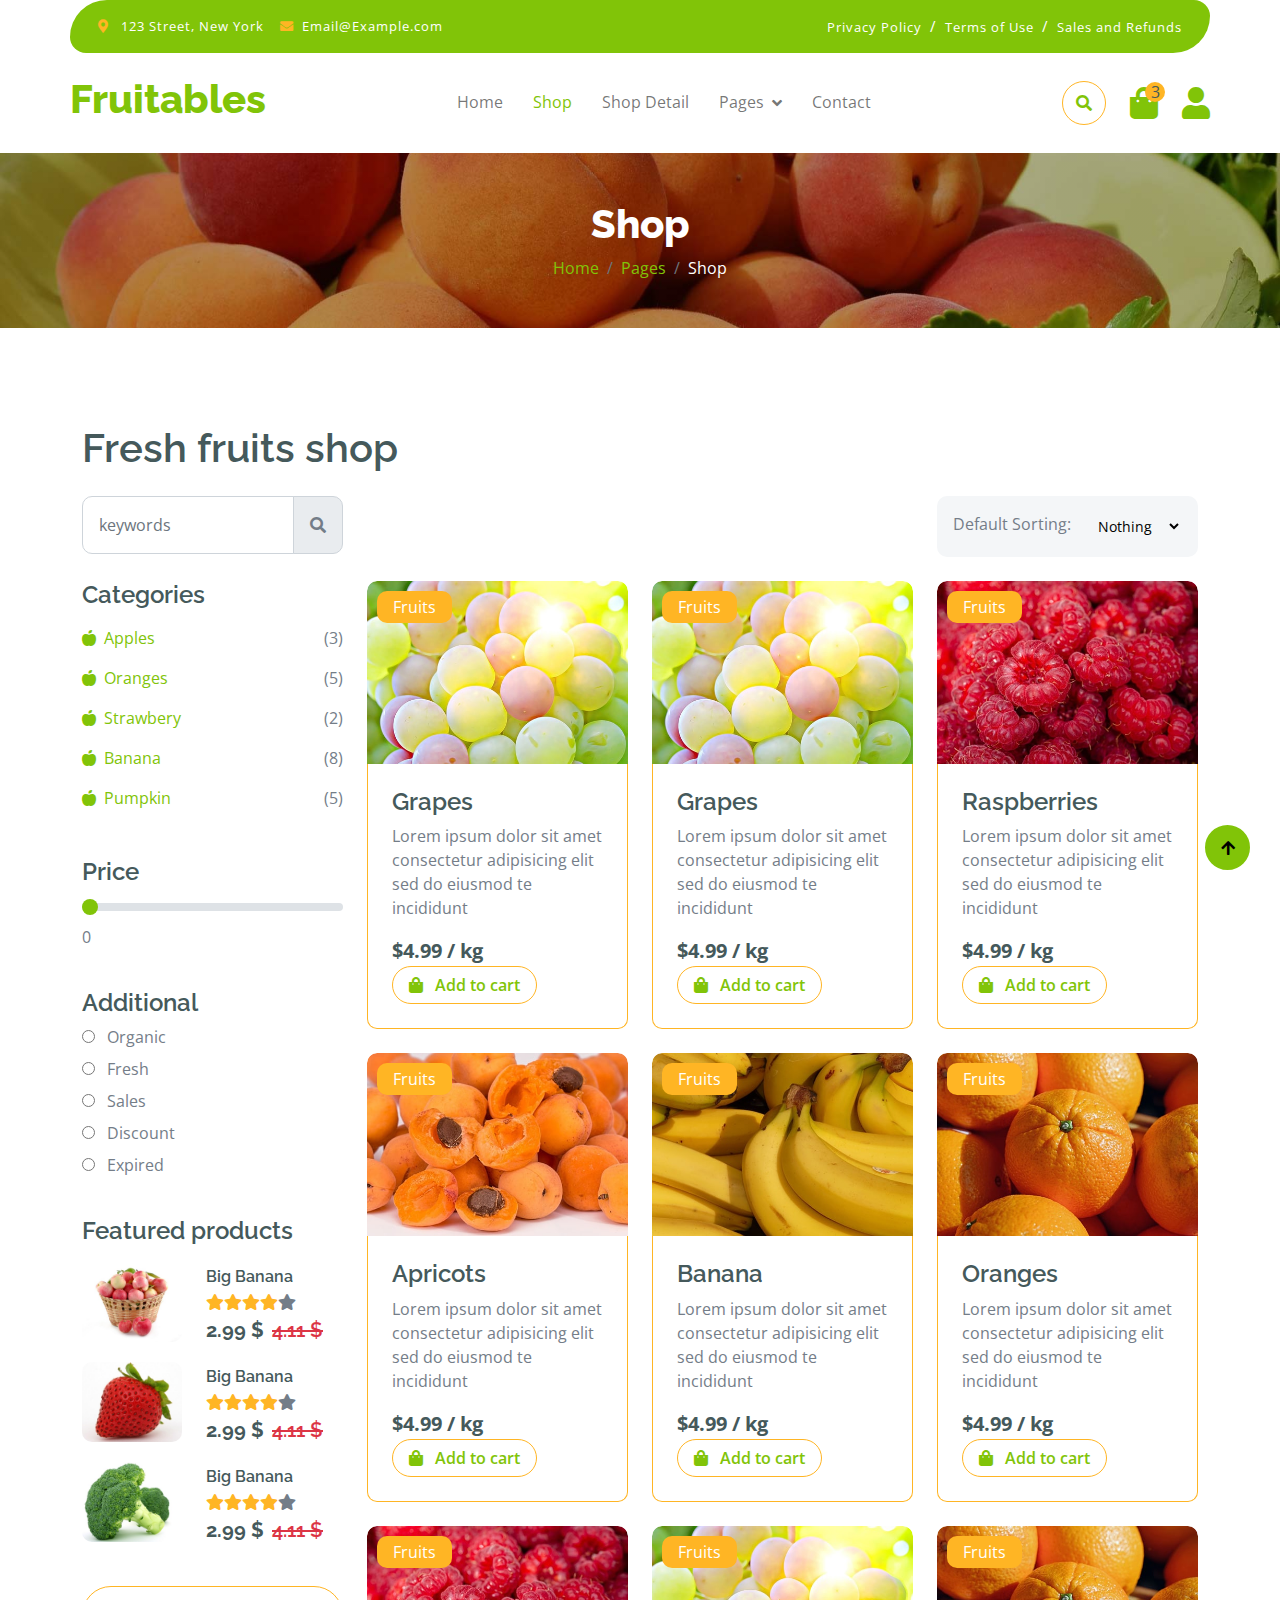
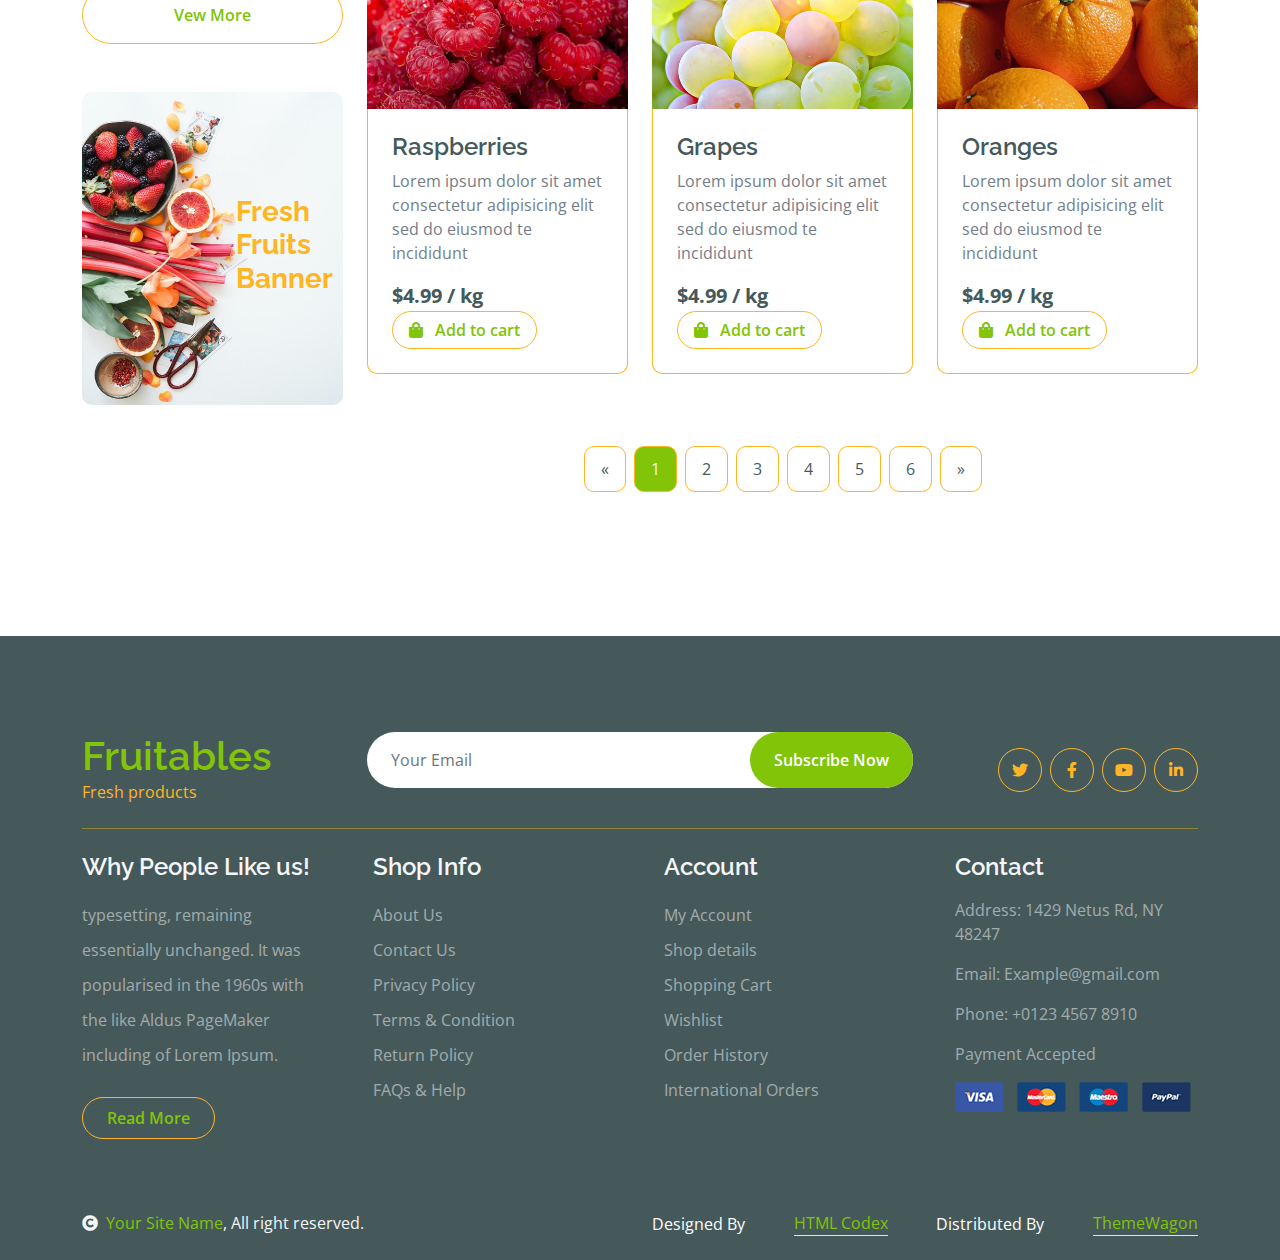
<file: shop.html>
<!DOCTYPE html>
<html lang="en">

    <head>
        <meta charset="utf-8">
        <title>Fruitables - Vegetable Website Template</title>
        <meta content="width=device-width, initial-scale=1.0" name="viewport">
        <meta content="" name="keywords">
        <meta content="" name="description">

        <!-- Google Web Fonts -->
        <link rel="preconnect" href="https://fonts.googleapis.com">
        <link rel="preconnect" href="https://fonts.gstatic.com" crossorigin>
        <link href="https://fonts.googleapis.com/css2?family=Open+Sans:wght@400;600&family=Raleway:wght@600;800&display=swap" rel="stylesheet"> 

        <!-- Icon Font Stylesheet -->
        <link rel="stylesheet" href="https://use.fontawesome.com/releases/v5.15.4/css/all.css"/>
        <link href="https://cdn.jsdelivr.net/npm/bootstrap-icons@1.4.1/font/bootstrap-icons.css" rel="stylesheet">

        <!-- Libraries Stylesheet -->
        <link href="lib/lightbox/css/lightbox.min.css" rel="stylesheet">
        <link href="lib/owlcarousel/assets/owl.carousel.min.css" rel="stylesheet">


        <!-- Customized Bootstrap Stylesheet -->
        <link href="css/bootstrap.min.css" rel="stylesheet">

        <!-- Template Stylesheet -->
        <link href="css/style.css" rel="stylesheet">
    </head>

    <body>

        <!-- Spinner Start -->
        <div id="spinner" class="show w-100 vh-100 bg-white position-fixed translate-middle top-50 start-50  d-flex align-items-center justify-content-center">
            <div class="spinner-grow text-primary" role="status"></div>
        </div>
        <!-- Spinner End -->


        <!-- Navbar start -->
        <div class="container-fluid fixed-top">
            <div class="container topbar bg-primary d-none d-lg-block">
                <div class="d-flex justify-content-between">
                    <div class="top-info ps-2">
                        <small class="me-3"><i class="fas fa-map-marker-alt me-2 text-secondary"></i> <a href="#" class="text-white">123 Street, New York</a></small>
                        <small class="me-3"><i class="fas fa-envelope me-2 text-secondary"></i><a href="#" class="text-white">Email@Example.com</a></small>
                    </div>
                    <div class="top-link pe-2">
                        <a href="#" class="text-white"><small class="text-white mx-2">Privacy Policy</small>/</a>
                        <a href="#" class="text-white"><small class="text-white mx-2">Terms of Use</small>/</a>
                        <a href="#" class="text-white"><small class="text-white ms-2">Sales and Refunds</small></a>
                    </div>
                </div>
            </div>
            <div class="container px-0">
                <nav class="navbar navbar-light bg-white navbar-expand-xl">
                    <a href="index.html" class="navbar-brand"><h1 class="text-primary display-6">Fruitables</h1></a>
                    <button class="navbar-toggler py-2 px-3" type="button" data-bs-toggle="collapse" data-bs-target="#navbarCollapse">
                        <span class="fa fa-bars text-primary"></span>
                    </button>
                    <div class="collapse navbar-collapse bg-white" id="navbarCollapse">
                        <div class="navbar-nav mx-auto">
                            <a href="index.html" class="nav-item nav-link">Home</a>
                            <a href="shop.html" class="nav-item nav-link active">Shop</a>
                            <a href="shop-detail.html" class="nav-item nav-link">Shop Detail</a>
                            <div class="nav-item dropdown">
                                <a href="#" class="nav-link dropdown-toggle" data-bs-toggle="dropdown">Pages</a>
                                <div class="dropdown-menu m-0 bg-secondary rounded-0">
                                    <a href="cart.html" class="dropdown-item">Cart</a>
                                    <a href="chackout.html" class="dropdown-item">Chackout</a>
                                    <a href="testimonial.html" class="dropdown-item">Testimonial</a>
                                    <a href="404.html" class="dropdown-item">404 Page</a>
                                </div>
                            </div>
                            <a href="contact.html" class="nav-item nav-link">Contact</a>
                        </div>
                        <div class="d-flex m-3 me-0">
                            <button class="btn-search btn border border-secondary btn-md-square rounded-circle bg-white me-4" data-bs-toggle="modal" data-bs-target="#searchModal"><i class="fas fa-search text-primary"></i></button>
                            <a href="#" class="position-relative me-4 my-auto">
                                <i class="fa fa-shopping-bag fa-2x"></i>
                                <span class="position-absolute bg-secondary rounded-circle d-flex align-items-center justify-content-center text-dark px-1" style="top: -5px; left: 15px; height: 20px; min-width: 20px;">3</span>
                            </a>
                            <a href="#" class="my-auto">
                                <i class="fas fa-user fa-2x"></i>
                            </a>
                        </div>
                    </div>
                </nav>
            </div>
        </div>
        <!-- Navbar End -->


        <!-- Modal Search Start -->
        <div class="modal fade" id="searchModal" tabindex="-1" aria-labelledby="exampleModalLabel" aria-hidden="true">
            <div class="modal-dialog modal-fullscreen">
                <div class="modal-content rounded-0">
                    <div class="modal-header">
                        <h5 class="modal-title" id="exampleModalLabel">Search by keyword</h5>
                        <button type="button" class="btn-close" data-bs-dismiss="modal" aria-label="Close"></button>
                    </div>
                    <div class="modal-body d-flex align-items-center">
                        <div class="input-group w-75 mx-auto d-flex">
                            <input type="search" class="form-control p-3" placeholder="keywords" aria-describedby="search-icon-1">
                            <span id="search-icon-1" class="input-group-text p-3"><i class="fa fa-search"></i></span>
                        </div>
                    </div>
                </div>
            </div>
        </div>
        <!-- Modal Search End -->


        <!-- Single Page Header start -->
        <div class="container-fluid page-header py-5">
            <h1 class="text-center text-white display-6">Shop</h1>
            <ol class="breadcrumb justify-content-center mb-0">
                <li class="breadcrumb-item"><a href="#">Home</a></li>
                <li class="breadcrumb-item"><a href="#">Pages</a></li>
                <li class="breadcrumb-item active text-white">Shop</li>
            </ol>
        </div>
        <!-- Single Page Header End -->


        <!-- Fruits Shop Start-->
        <div class="container-fluid fruite py-5">
            <div class="container py-5">
                <h1 class="mb-4">Fresh fruits shop</h1>
                <div class="row g-4">
                    <div class="col-lg-12">
                        <div class="row g-4">
                            <div class="col-xl-3">
                                <div class="input-group w-100 mx-auto d-flex">
                                    <input type="search" class="form-control p-3" placeholder="keywords" aria-describedby="search-icon-1">
                                    <span id="search-icon-1" class="input-group-text p-3"><i class="fa fa-search"></i></span>
                                </div>
                            </div>
                            <div class="col-6"></div>
                            <div class="col-xl-3">
                                <div class="bg-light ps-3 py-3 rounded d-flex justify-content-between mb-4">
                                    <label for="fruits">Default Sorting:</label>
                                    <select id="fruits" name="fruitlist" class="border-0 form-select-sm bg-light me-3" form="fruitform">
                                        <option value="volvo">Nothing</option>
                                        <option value="saab">Popularity</option>
                                        <option value="opel">Organic</option>
                                        <option value="audi">Fantastic</option>
                                    </select>
                                </div>
                            </div>
                        </div>
                        <div class="row g-4">
                            <div class="col-lg-3">
                                <div class="row g-4">
                                    <div class="col-lg-12">
                                        <div class="mb-3">
                                            <h4>Categories</h4>
                                            <ul class="list-unstyled fruite-categorie">
                                                <li>
                                                    <div class="d-flex justify-content-between fruite-name">
                                                        <a href="#"><i class="fas fa-apple-alt me-2"></i>Apples</a>
                                                        <span>(3)</span>
                                                    </div>
                                                </li>
                                                <li>
                                                    <div class="d-flex justify-content-between fruite-name">
                                                        <a href="#"><i class="fas fa-apple-alt me-2"></i>Oranges</a>
                                                        <span>(5)</span>
                                                    </div>
                                                </li>
                                                <li>
                                                    <div class="d-flex justify-content-between fruite-name">
                                                        <a href="#"><i class="fas fa-apple-alt me-2"></i>Strawbery</a>
                                                        <span>(2)</span>
                                                    </div>
                                                </li>
                                                <li>
                                                    <div class="d-flex justify-content-between fruite-name">
                                                        <a href="#"><i class="fas fa-apple-alt me-2"></i>Banana</a>
                                                        <span>(8)</span>
                                                    </div>
                                                </li>
                                                <li>
                                                    <div class="d-flex justify-content-between fruite-name">
                                                        <a href="#"><i class="fas fa-apple-alt me-2"></i>Pumpkin</a>
                                                        <span>(5)</span>
                                                    </div>
                                                </li>
                                            </ul>
                                        </div>
                                    </div>
                                    <div class="col-lg-12">
                                        <div class="mb-3">
                                            <h4 class="mb-2">Price</h4>
                                            <input type="range" class="form-range w-100" id="rangeInput" name="rangeInput" min="0" max="500" value="0" oninput="amount.value=rangeInput.value">
                                            <output id="amount" name="amount" min-velue="0" max-value="500" for="rangeInput">0</output>
                                        </div>
                                    </div>
                                    <div class="col-lg-12">
                                        <div class="mb-3">
                                            <h4>Additional</h4>
                                            <div class="mb-2">
                                                <input type="radio" class="me-2" id="Categories-1" name="Categories-1" value="Beverages">
                                                <label for="Categories-1"> Organic</label>
                                            </div>
                                            <div class="mb-2">
                                                <input type="radio" class="me-2" id="Categories-2" name="Categories-1" value="Beverages">
                                                <label for="Categories-2"> Fresh</label>
                                            </div>
                                            <div class="mb-2">
                                                <input type="radio" class="me-2" id="Categories-3" name="Categories-1" value="Beverages">
                                                <label for="Categories-3"> Sales</label>
                                            </div>
                                            <div class="mb-2">
                                                <input type="radio" class="me-2" id="Categories-4" name="Categories-1" value="Beverages">
                                                <label for="Categories-4"> Discount</label>
                                            </div>
                                            <div class="mb-2">
                                                <input type="radio" class="me-2" id="Categories-5" name="Categories-1" value="Beverages">
                                                <label for="Categories-5"> Expired</label>
                                            </div>
                                        </div>
                                    </div>
                                    <div class="col-lg-12">
                                        <h4 class="mb-3">Featured products</h4>
                                        <div class="d-flex align-items-center justify-content-start">
                                            <div class="rounded me-4" style="width: 100px; height: 100px;">
                                                <img src="img/featur-1.jpg" class="img-fluid rounded" alt="">
                                            </div>
                                            <div>
                                                <h6 class="mb-2">Big Banana</h6>
                                                <div class="d-flex mb-2">
                                                    <i class="fa fa-star text-secondary"></i>
                                                    <i class="fa fa-star text-secondary"></i>
                                                    <i class="fa fa-star text-secondary"></i>
                                                    <i class="fa fa-star text-secondary"></i>
                                                    <i class="fa fa-star"></i>
                                                </div>
                                                <div class="d-flex mb-2">
                                                    <h5 class="fw-bold me-2">2.99 $</h5>
                                                    <h5 class="text-danger text-decoration-line-through">4.11 $</h5>
                                                </div>
                                            </div>
                                        </div>
                                        <div class="d-flex align-items-center justify-content-start">
                                            <div class="rounded me-4" style="width: 100px; height: 100px;">
                                                <img src="img/featur-2.jpg" class="img-fluid rounded" alt="">
                                            </div>
                                            <div>
                                                <h6 class="mb-2">Big Banana</h6>
                                                <div class="d-flex mb-2">
                                                    <i class="fa fa-star text-secondary"></i>
                                                    <i class="fa fa-star text-secondary"></i>
                                                    <i class="fa fa-star text-secondary"></i>
                                                    <i class="fa fa-star text-secondary"></i>
                                                    <i class="fa fa-star"></i>
                                                </div>
                                                <div class="d-flex mb-2">
                                                    <h5 class="fw-bold me-2">2.99 $</h5>
                                                    <h5 class="text-danger text-decoration-line-through">4.11 $</h5>
                                                </div>
                                            </div>
                                        </div>
                                        <div class="d-flex align-items-center justify-content-start">
                                            <div class="rounded me-4" style="width: 100px; height: 100px;">
                                                <img src="img/featur-3.jpg" class="img-fluid rounded" alt="">
                                            </div>
                                            <div>
                                                <h6 class="mb-2">Big Banana</h6>
                                                <div class="d-flex mb-2">
                                                    <i class="fa fa-star text-secondary"></i>
                                                    <i class="fa fa-star text-secondary"></i>
                                                    <i class="fa fa-star text-secondary"></i>
                                                    <i class="fa fa-star text-secondary"></i>
                                                    <i class="fa fa-star"></i>
                                                </div>
                                                <div class="d-flex mb-2">
                                                    <h5 class="fw-bold me-2">2.99 $</h5>
                                                    <h5 class="text-danger text-decoration-line-through">4.11 $</h5>
                                                </div>
                                            </div>
                                        </div>
                                        <div class="d-flex justify-content-center my-4">
                                            <a href="#" class="btn border border-secondary px-4 py-3 rounded-pill text-primary w-100">Vew More</a>
                                        </div>
                                    </div>
                                    <div class="col-lg-12">
                                        <div class="position-relative">
                                            <img src="img/banner-fruits.jpg" class="img-fluid w-100 rounded" alt="">
                                            <div class="position-absolute" style="top: 50%; right: 10px; transform: translateY(-50%);">
                                                <h3 class="text-secondary fw-bold">Fresh <br> Fruits <br> Banner</h3>
                                            </div>
                                        </div>
                                    </div>
                                </div>
                            </div>
                            <div class="col-lg-9">
                                <div class="row g-4 justify-content-center">
                                    <div class="col-md-6 col-lg-6 col-xl-4">
                                        <div class="rounded position-relative fruite-item">
                                            <div class="fruite-img">
                                                <img src="img/fruite-item-5.jpg" class="img-fluid w-100 rounded-top" alt="">
                                            </div>
                                            <div class="text-white bg-secondary px-3 py-1 rounded position-absolute" style="top: 10px; left: 10px;">Fruits</div>
                                            <div class="p-4 border border-secondary border-top-0 rounded-bottom">
                                                <h4>Grapes</h4>
                                                <p>Lorem ipsum dolor sit amet consectetur adipisicing elit sed do eiusmod te incididunt</p>
                                                <div class="d-flex justify-content-between flex-lg-wrap">
                                                    <p class="text-dark fs-5 fw-bold mb-0">$4.99 / kg</p>
                                                    <a href="#" class="btn border border-secondary rounded-pill px-3 text-primary"><i class="fa fa-shopping-bag me-2 text-primary"></i> Add to cart</a>
                                                </div>
                                            </div>
                                        </div>
                                    </div>
                                    <div class="col-md-6 col-lg-6 col-xl-4">
                                        <div class="rounded position-relative fruite-item">
                                            <div class="fruite-img">
                                                <img src="img/fruite-item-5.jpg" class="img-fluid w-100 rounded-top" alt="">
                                            </div>
                                            <div class="text-white bg-secondary px-3 py-1 rounded position-absolute" style="top: 10px; left: 10px;">Fruits</div>
                                            <div class="p-4 border border-secondary border-top-0 rounded-bottom">
                                                <h4>Grapes</h4>
                                                <p>Lorem ipsum dolor sit amet consectetur adipisicing elit sed do eiusmod te incididunt</p>
                                                <div class="d-flex justify-content-between flex-lg-wrap">
                                                    <p class="text-dark fs-5 fw-bold mb-0">$4.99 / kg</p>
                                                    <a href="#" class="btn border border-secondary rounded-pill px-3 text-primary"><i class="fa fa-shopping-bag me-2 text-primary"></i> Add to cart</a>
                                                </div>
                                            </div>
                                        </div>
                                    </div>
                                    <div class="col-md-6 col-lg-6 col-xl-4">
                                        <div class="rounded position-relative fruite-item">
                                            <div class="fruite-img">
                                                <img src="img/fruite-item-2.jpg" class="img-fluid w-100 rounded-top" alt="">
                                            </div>
                                            <div class="text-white bg-secondary px-3 py-1 rounded position-absolute" style="top: 10px; left: 10px;">Fruits</div>
                                            <div class="p-4 border border-secondary border-top-0 rounded-bottom">
                                                <h4>Raspberries</h4>
                                                <p>Lorem ipsum dolor sit amet consectetur adipisicing elit sed do eiusmod te incididunt</p>
                                                <div class="d-flex justify-content-between flex-lg-wrap">
                                                    <p class="text-dark fs-5 fw-bold mb-0">$4.99 / kg</p>
                                                    <a href="#" class="btn border border-secondary rounded-pill px-3 text-primary"><i class="fa fa-shopping-bag me-2 text-primary"></i> Add to cart</a>
                                                </div>
                                            </div>
                                        </div>
                                    </div>
                                    <div class="col-md-6 col-lg-6 col-xl-4">
                                        <div class="rounded position-relative fruite-item">
                                            <div class="fruite-img">
                                                <img src="img/fruite-item-4.jpg" class="img-fluid w-100 rounded-top" alt="">
                                            </div>
                                            <div class="text-white bg-secondary px-3 py-1 rounded position-absolute" style="top: 10px; left: 10px;">Fruits</div>
                                            <div class="p-4 border border-secondary border-top-0 rounded-bottom">
                                                <h4>Apricots</h4>
                                                <p>Lorem ipsum dolor sit amet consectetur adipisicing elit sed do eiusmod te incididunt</p>
                                                <div class="d-flex justify-content-between flex-lg-wrap">
                                                    <p class="text-dark fs-5 fw-bold mb-0">$4.99 / kg</p>
                                                    <a href="#" class="btn border border-secondary rounded-pill px-3 text-primary"><i class="fa fa-shopping-bag me-2 text-primary"></i> Add to cart</a>
                                                </div>
                                            </div>
                                        </div>
                                    </div>
                                    <div class="col-md-6 col-lg-6 col-xl-4">
                                        <div class="rounded position-relative fruite-item">
                                            <div class="fruite-img">
                                                <img src="img/fruite-item-3.jpg" class="img-fluid w-100 rounded-top" alt="">
                                            </div>
                                            <div class="text-white bg-secondary px-3 py-1 rounded position-absolute" style="top: 10px; left: 10px;">Fruits</div>
                                            <div class="p-4 border border-secondary border-top-0 rounded-bottom">
                                                <h4>Banana</h4>
                                                <p>Lorem ipsum dolor sit amet consectetur adipisicing elit sed do eiusmod te incididunt</p>
                                                <div class="d-flex justify-content-between flex-lg-wrap">
                                                    <p class="text-dark fs-5 fw-bold mb-0">$4.99 / kg</p>
                                                    <a href="#" class="btn border border-secondary rounded-pill px-3 text-primary"><i class="fa fa-shopping-bag me-2 text-primary"></i> Add to cart</a>
                                                </div>
                                            </div>
                                        </div>
                                    </div>
                                    <div class="col-md-6 col-lg-6 col-xl-4">
                                        <div class="rounded position-relative fruite-item">
                                            <div class="fruite-img">
                                                <img src="img/fruite-item-1.jpg" class="img-fluid w-100 rounded-top" alt="">
                                            </div>
                                            <div class="text-white bg-secondary px-3 py-1 rounded position-absolute" style="top: 10px; left: 10px;">Fruits</div>
                                            <div class="p-4 border border-secondary border-top-0 rounded-bottom">
                                                <h4>Oranges</h4>
                                                <p>Lorem ipsum dolor sit amet consectetur adipisicing elit sed do eiusmod te incididunt</p>
                                                <div class="d-flex justify-content-between flex-lg-wrap">
                                                    <p class="text-dark fs-5 fw-bold mb-0">$4.99 / kg</p>
                                                    <a href="#" class="btn border border-secondary rounded-pill px-3 text-primary"><i class="fa fa-shopping-bag me-2 text-primary"></i> Add to cart</a>
                                                </div>
                                            </div>
                                        </div>
                                    </div>
                                    <div class="col-md-6 col-lg-6 col-xl-4">
                                        <div class="rounded position-relative fruite-item">
                                            <div class="fruite-img">
                                                <img src="img/fruite-item-2.jpg" class="img-fluid w-100 rounded-top" alt="">
                                            </div>
                                            <div class="text-white bg-secondary px-3 py-1 rounded position-absolute" style="top: 10px; left: 10px;">Fruits</div>
                                            <div class="p-4 border border-secondary border-top-0 rounded-bottom">
                                                <h4>Raspberries</h4>
                                                <p>Lorem ipsum dolor sit amet consectetur adipisicing elit sed do eiusmod te incididunt</p>
                                                <div class="d-flex justify-content-between flex-lg-wrap">
                                                    <p class="text-dark fs-5 fw-bold mb-0">$4.99 / kg</p>
                                                    <a href="#" class="btn border border-secondary rounded-pill px-3 text-primary"><i class="fa fa-shopping-bag me-2 text-primary"></i> Add to cart</a>
                                                </div>
                                            </div>
                                        </div>
                                    </div>
                                    <div class="col-md-6 col-lg-6 col-xl-4">
                                        <div class="rounded position-relative fruite-item">
                                            <div class="fruite-img">
                                                <img src="img/fruite-item-5.jpg" class="img-fluid w-100 rounded-top" alt="">
                                            </div>
                                            <div class="text-white bg-secondary px-3 py-1 rounded position-absolute" style="top: 10px; left: 10px;">Fruits</div>
                                            <div class="p-4 border border-secondary border-top-0 rounded-bottom">
                                                <h4>Grapes</h4>
                                                <p>Lorem ipsum dolor sit amet consectetur adipisicing elit sed do eiusmod te incididunt</p>
                                                <div class="d-flex justify-content-between flex-lg-wrap">
                                                    <p class="text-dark fs-5 fw-bold mb-0">$4.99 / kg</p>
                                                    <a href="#" class="btn border border-secondary rounded-pill px-3 text-primary"><i class="fa fa-shopping-bag me-2 text-primary"></i> Add to cart</a>
                                                </div>
                                            </div>
                                        </div>
                                    </div>
                                    <div class="col-md-6 col-lg-6 col-xl-4">
                                        <div class="rounded position-relative fruite-item">
                                            <div class="fruite-img">
                                                <img src="img/fruite-item-1.jpg" class="img-fluid w-100 rounded-top" alt="">
                                            </div>
                                            <div class="text-white bg-secondary px-3 py-1 rounded position-absolute" style="top: 10px; left: 10px;">Fruits</div>
                                            <div class="p-4 border border-secondary border-top-0 rounded-bottom">
                                                <h4>Oranges</h4>
                                                <p>Lorem ipsum dolor sit amet consectetur adipisicing elit sed do eiusmod te incididunt</p>
                                                <div class="d-flex justify-content-between flex-lg-wrap">
                                                    <p class="text-dark fs-5 fw-bold mb-0">$4.99 / kg</p>
                                                    <a href="#" class="btn border border-secondary rounded-pill px-3 text-primary"><i class="fa fa-shopping-bag me-2 text-primary"></i> Add to cart</a>
                                                </div>
                                            </div>
                                        </div>
                                    </div>
                                    <div class="col-12">
                                        <div class="pagination d-flex justify-content-center mt-5">
                                            <a href="#" class="rounded">&laquo;</a>
                                            <a href="#" class="active rounded">1</a>
                                            <a href="#" class="rounded">2</a>
                                            <a href="#" class="rounded">3</a>
                                            <a href="#" class="rounded">4</a>
                                            <a href="#" class="rounded">5</a>
                                            <a href="#" class="rounded">6</a>
                                            <a href="#" class="rounded">&raquo;</a>
                                        </div>
                                    </div>
                                </div>
                            </div>
                        </div>
                    </div>
                </div>
            </div>
        </div>
        <!-- Fruits Shop End-->


        <!-- Footer Start -->
        <div class="container-fluid bg-dark text-white-50 footer pt-5 mt-5">
            <div class="container py-5">
                <div class="pb-4 mb-4" style="border-bottom: 1px solid rgba(226, 175, 24, 0.5) ;">
                    <div class="row g-4">
                        <div class="col-lg-3">
                            <a href="#">
                                <h1 class="text-primary mb-0">Fruitables</h1>
                                <p class="text-secondary mb-0">Fresh products</p>
                            </a>
                        </div>
                        <div class="col-lg-6">
                            <div class="position-relative mx-auto">
                                <input class="form-control border-0 w-100 py-3 px-4 rounded-pill" type="number" placeholder="Your Email">
                                <button type="submit" class="btn btn-primary border-0 border-secondary py-3 px-4 position-absolute rounded-pill text-white" style="top: 0; right: 0;">Subscribe Now</button>
                            </div>
                        </div>
                        <div class="col-lg-3">
                            <div class="d-flex justify-content-end pt-3">
                                <a class="btn  btn-outline-secondary me-2 btn-md-square rounded-circle" href=""><i class="fab fa-twitter"></i></a>
                                <a class="btn btn-outline-secondary me-2 btn-md-square rounded-circle" href=""><i class="fab fa-facebook-f"></i></a>
                                <a class="btn btn-outline-secondary me-2 btn-md-square rounded-circle" href=""><i class="fab fa-youtube"></i></a>
                                <a class="btn btn-outline-secondary btn-md-square rounded-circle" href=""><i class="fab fa-linkedin-in"></i></a>
                            </div>
                        </div>
                    </div>
                </div>
                <div class="row g-5">
                    <div class="col-lg-3 col-md-6">
                        <div class="footer-item">
                            <h4 class="text-light mb-3">Why People Like us!</h4>
                            <p class="mb-4">typesetting, remaining essentially unchanged. It was 
                                popularised in the 1960s with the like Aldus PageMaker including of Lorem Ipsum.</p>
                            <a href="" class="btn border-secondary py-2 px-4 rounded-pill text-primary">Read More</a>
                        </div>
                    </div>
                    <div class="col-lg-3 col-md-6">
                        <div class="d-flex flex-column text-start footer-item">
                            <h4 class="text-light mb-3">Shop Info</h4>
                            <a class="btn-link" href="">About Us</a>
                            <a class="btn-link" href="">Contact Us</a>
                            <a class="btn-link" href="">Privacy Policy</a>
                            <a class="btn-link" href="">Terms & Condition</a>
                            <a class="btn-link" href="">Return Policy</a>
                            <a class="btn-link" href="">FAQs & Help</a>
                        </div>
                    </div>
                    <div class="col-lg-3 col-md-6">
                        <div class="d-flex flex-column text-start footer-item">
                            <h4 class="text-light mb-3">Account</h4>
                            <a class="btn-link" href="">My Account</a>
                            <a class="btn-link" href="">Shop details</a>
                            <a class="btn-link" href="">Shopping Cart</a>
                            <a class="btn-link" href="">Wishlist</a>
                            <a class="btn-link" href="">Order History</a>
                            <a class="btn-link" href="">International Orders</a>
                        </div>
                    </div>
                    <div class="col-lg-3 col-md-6">
                        <div class="footer-item">
                            <h4 class="text-light mb-3">Contact</h4>
                            <p>Address: 1429 Netus Rd, NY 48247</p>
                            <p>Email: Example@gmail.com</p>
                            <p>Phone: +0123 4567 8910</p>
                            <p>Payment Accepted</p>
                            <img src="img/payment.png" class="img-fluid" alt="">
                        </div>
                    </div>
                </div>
            </div>
        </div>
        <!-- Footer End -->

        <!-- Copyright Start -->
        <div class="container-fluid copyright bg-dark py-4">
            <div class="container">
                <div class="row">
                    <div class="col-md-6 text-center text-md-start mb-3 mb-md-0">
                        <span class="text-light"><a href="#"><i class="fas fa-copyright text-light me-2"></i>Your Site Name</a>, All right reserved.</span>
                    </div>
                    <div class="col-md-6 my-auto text-center text-md-end text-white">
                        <!--/*** This template is free as long as you keep the below author’s credit link/attribution link/backlink. ***/-->
                        <!--/*** If you'd like to use the template without the below author’s credit link/attribution link/backlink, ***/-->
                        <!--/*** you can purchase the Credit Removal License from "https://htmlcodex.com/credit-removal". ***/-->
                        Designed By <a class="border-bottom" href="https://htmlcodex.com">HTML Codex</a> Distributed By <a class="border-bottom" href="https://themewagon.com">ThemeWagon</a>
                    </div>
                </div>
            </div>
        </div>
        <!-- Copyright End -->



        <!-- Back to Top -->
        <a href="#" class="btn btn-primary border-3 border-primary rounded-circle back-to-top"><i class="fa fa-arrow-up"></i></a>   

        
    <!-- JavaScript Libraries -->
    <script src="https://ajax.googleapis.com/ajax/libs/jquery/3.6.4/jquery.min.js"></script>
    <script src="https://cdn.jsdelivr.net/npm/bootstrap@5.0.0/dist/js/bootstrap.bundle.min.js"></script>
    <script src="lib/easing/easing.min.js"></script>
    <script src="lib/waypoints/waypoints.min.js"></script>
    <script src="lib/lightbox/js/lightbox.min.js"></script>
    <script src="lib/owlcarousel/owl.carousel.min.js"></script>

    <!-- Template Javascript -->
    <script src="js/main.js"></script>
    </body>

</html>
</file>
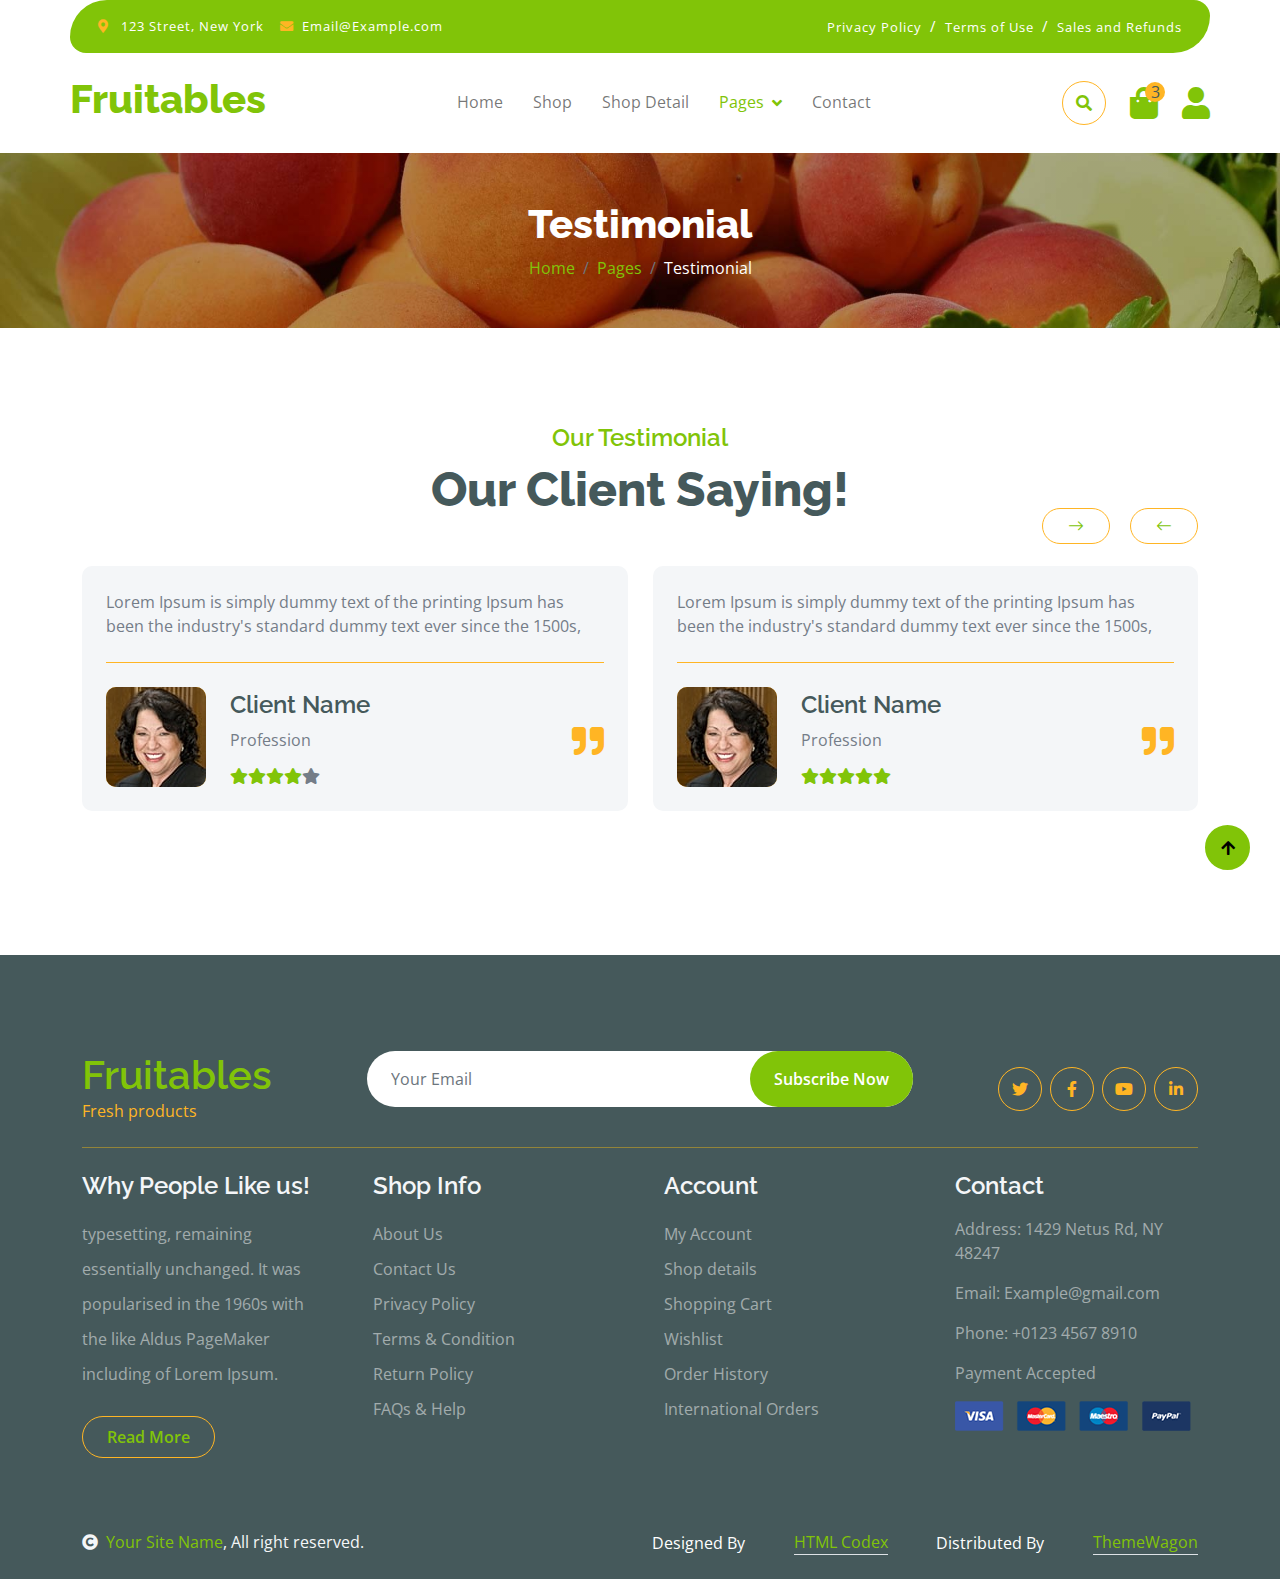
<file: testimonial.html>
<!DOCTYPE html>
<html lang="en">

    <head>
        <meta charset="utf-8">
        <title>Fruitables - Vegetable Website Template</title>
        <meta content="width=device-width, initial-scale=1.0" name="viewport">
        <meta content="" name="keywords">
        <meta content="" name="description">

        <!-- Google Web Fonts -->
        <link rel="preconnect" href="https://fonts.googleapis.com">
        <link rel="preconnect" href="https://fonts.gstatic.com" crossorigin>
        <link href="https://fonts.googleapis.com/css2?family=Open+Sans:wght@400;600&family=Raleway:wght@600;800&display=swap" rel="stylesheet"> 

        <!-- Icon Font Stylesheet -->
        <link rel="stylesheet" href="https://use.fontawesome.com/releases/v5.15.4/css/all.css"/>
        <link href="https://cdn.jsdelivr.net/npm/bootstrap-icons@1.4.1/font/bootstrap-icons.css" rel="stylesheet">

        <!-- Libraries Stylesheet -->
        <link href="lib/lightbox/css/lightbox.min.css" rel="stylesheet">
        <link href="lib/owlcarousel/assets/owl.carousel.min.css" rel="stylesheet">


        <!-- Customized Bootstrap Stylesheet -->
        <link href="css/bootstrap.min.css" rel="stylesheet">

        <!-- Template Stylesheet -->
        <link href="css/style.css" rel="stylesheet">
    </head>

    <body>

        <!-- Spinner Start -->
        <div id="spinner" class="show w-100 vh-100 bg-white position-fixed translate-middle top-50 start-50  d-flex align-items-center justify-content-center">
            <div class="spinner-grow text-primary" role="status"></div>
        </div>
        <!-- Spinner End -->


        <!-- Navbar start -->
        <div class="container-fluid fixed-top">
            <div class="container topbar bg-primary d-none d-lg-block">
                <div class="d-flex justify-content-between">
                    <div class="top-info ps-2">
                        <small class="me-3"><i class="fas fa-map-marker-alt me-2 text-secondary"></i> <a href="#" class="text-white">123 Street, New York</a></small>
                        <small class="me-3"><i class="fas fa-envelope me-2 text-secondary"></i><a href="#" class="text-white">Email@Example.com</a></small>
                    </div>
                    <div class="top-link pe-2">
                        <a href="#" class="text-white"><small class="text-white mx-2">Privacy Policy</small>/</a>
                        <a href="#" class="text-white"><small class="text-white mx-2">Terms of Use</small>/</a>
                        <a href="#" class="text-white"><small class="text-white ms-2">Sales and Refunds</small></a>
                    </div>
                </div>
            </div>
            <div class="container px-0">
                <nav class="navbar navbar-light bg-white navbar-expand-xl">
                    <a href="index.html" class="navbar-brand"><h1 class="text-primary display-6">Fruitables</h1></a>
                    <button class="navbar-toggler py-2 px-3" type="button" data-bs-toggle="collapse" data-bs-target="#navbarCollapse">
                        <span class="fa fa-bars text-primary"></span>
                    </button>
                    <div class="collapse navbar-collapse bg-white" id="navbarCollapse">
                        <div class="navbar-nav mx-auto">
                            <a href="index.html" class="nav-item nav-link">Home</a>
                            <a href="shop.html" class="nav-item nav-link">Shop</a>
                            <a href="shop-detail.html" class="nav-item nav-link">Shop Detail</a>
                            <div class="nav-item dropdown">
                                <a href="#" class="nav-link dropdown-toggle active" data-bs-toggle="dropdown">Pages</a>
                                <div class="dropdown-menu m-0 bg-secondary rounded-0">
                                    <a href="cart.html" class="dropdown-item">Cart</a>
                                    <a href="chackout.html" class="dropdown-item">Chackout</a>
                                    <a href="testimonial.html" class="dropdown-item active">Testimonial</a>
                                    <a href="404.html" class="dropdown-item">404 Page</a>
                                </div>
                            </div>
                            <a href="contact.html" class="nav-item nav-link">Contact</a>
                        </div>
                        <div class="d-flex m-3 me-0">
                            <button class="btn-search btn border border-secondary btn-md-square rounded-circle bg-white me-4" data-bs-toggle="modal" data-bs-target="#searchModal"><i class="fas fa-search text-primary"></i></button>
                            <a href="#" class="position-relative me-4 my-auto">
                                <i class="fa fa-shopping-bag fa-2x"></i>
                                <span class="position-absolute bg-secondary rounded-circle d-flex align-items-center justify-content-center text-dark px-1" style="top: -5px; left: 15px; height: 20px; min-width: 20px;">3</span>
                            </a>
                            <a href="#" class="my-auto">
                                <i class="fas fa-user fa-2x"></i>
                            </a>
                        </div>
                    </div>
                </nav>
            </div>
        </div>
        <!-- Navbar End -->


        <!-- Modal Search Start -->
        <div class="modal fade" id="searchModal" tabindex="-1" aria-labelledby="exampleModalLabel" aria-hidden="true">
            <div class="modal-dialog modal-fullscreen">
                <div class="modal-content rounded-0">
                    <div class="modal-header">
                        <h5 class="modal-title" id="exampleModalLabel">Search by keyword</h5>
                        <button type="button" class="btn-close" data-bs-dismiss="modal" aria-label="Close"></button>
                    </div>
                    <div class="modal-body d-flex align-items-center">
                        <div class="input-group w-75 mx-auto d-flex">
                            <input type="search" class="form-control p-3" placeholder="keywords" aria-describedby="search-icon-1">
                            <span id="search-icon-1" class="input-group-text p-3"><i class="fa fa-search"></i></span>
                        </div>
                    </div>
                </div>
            </div>
        </div>
        <!-- Modal Search End -->


        <!-- Single Page Header start -->
        <div class="container-fluid page-header py-5">
            <h1 class="text-center text-white display-6">Testimonial</h1>
            <ol class="breadcrumb justify-content-center mb-0">
                <li class="breadcrumb-item"><a href="#">Home</a></li>
                <li class="breadcrumb-item"><a href="#">Pages</a></li>
                <li class="breadcrumb-item active text-white">Testimonial</li>
            </ol>
        </div>
        <!-- Single Page Header End -->


        <!-- Tastimonial Start -->
        <div class="container-fluid testimonial py-5">
            <div class="container py-5">
                <div class="testimonial-header text-center">
                    <h4 class="text-primary">Our Testimonial</h4>
                    <h1 class="display-5 mb-5 text-dark">Our Client Saying!</h1>
                </div>
                <div class="owl-carousel testimonial-carousel">
                    <div class="testimonial-item img-border-radius bg-light rounded p-4">
                        <div class="position-relative">
                            <i class="fa fa-quote-right fa-2x text-secondary position-absolute" style="bottom: 30px; right: 0;"></i>
                            <div class="mb-4 pb-4 border-bottom border-secondary">
                                <p class="mb-0">Lorem Ipsum is simply dummy text of the printing Ipsum has been the industry's standard dummy text ever since the 1500s,
                                </p>
                            </div>
                            <div class="d-flex align-items-center flex-nowrap">
                                <div class="bg-secondary rounded">
                                    <img src="img/testimonial-1.jpg" class="img-fluid rounded" style="width: 100px; height: 100px;" alt="">
                                </div>
                                <div class="ms-4 d-block">
                                    <h4 class="text-dark">Client Name</h4>
                                    <p class="m-0 pb-3">Profession</p>
                                    <div class="d-flex pe-5">
                                        <i class="fas fa-star text-primary"></i>
                                        <i class="fas fa-star text-primary"></i>
                                        <i class="fas fa-star text-primary"></i>
                                        <i class="fas fa-star text-primary"></i>
                                        <i class="fas fa-star"></i>
                                    </div>
                                </div>
                            </div>
                        </div>
                    </div>
                    <div class="testimonial-item img-border-radius bg-light rounded p-4">
                        <div class="position-relative">
                            <i class="fa fa-quote-right fa-2x text-secondary position-absolute" style="bottom: 30px; right: 0;"></i>
                            <div class="mb-4 pb-4 border-bottom border-secondary">
                                <p class="mb-0">Lorem Ipsum is simply dummy text of the printing Ipsum has been the industry's standard dummy text ever since the 1500s,
                                </p>
                            </div>
                            <div class="d-flex align-items-center flex-nowrap">
                                <div class="bg-secondary rounded">
                                    <img src="img/testimonial-1.jpg" class="img-fluid rounded" style="width: 100px; height: 100px;" alt="">
                                </div>
                                <div class="ms-4 d-block">
                                    <h4 class="text-dark">Client Name</h4>
                                    <p class="m-0 pb-3">Profession</p>
                                    <div class="d-flex pe-5">
                                        <i class="fas fa-star text-primary"></i>
                                        <i class="fas fa-star text-primary"></i>
                                        <i class="fas fa-star text-primary"></i>
                                        <i class="fas fa-star text-primary"></i>
                                        <i class="fas fa-star text-primary"></i>
                                    </div>
                                </div>
                            </div>
                        </div>
                    </div>
                    <div class="testimonial-item img-border-radius bg-light rounded p-4">
                        <div class="position-relative">
                            <i class="fa fa-quote-right fa-2x text-secondary position-absolute" style="bottom: 30px; right: 0;"></i>
                            <div class="mb-4 pb-4 border-bottom border-secondary">
                                <p class="mb-0">Lorem Ipsum is simply dummy text of the printing Ipsum has been the industry's standard dummy text ever since the 1500s,
                                </p>
                            </div>
                            <div class="d-flex align-items-center flex-nowrap">
                                <div class="bg-secondary rounded">
                                    <img src="img/testimonial-1.jpg" class="img-fluid rounded" style="width: 100px; height: 100px;" alt="">
                                </div>
                                <div class="ms-4 d-block">
                                    <h4 class="text-dark">Client Name</h4>
                                    <p class="m-0 pb-3">Profession</p>
                                    <div class="d-flex pe-5">
                                        <i class="fas fa-star text-primary"></i>
                                        <i class="fas fa-star text-primary"></i>
                                        <i class="fas fa-star text-primary"></i>
                                        <i class="fas fa-star text-primary"></i>
                                        <i class="fas fa-star text-primary"></i>
                                    </div>
                                </div>
                            </div>
                        </div>
                    </div>
                </div>
            </div>
        </div>
        <!-- Tastimonial End -->


        <!-- Footer Start -->
        <div class="container-fluid bg-dark text-white-50 footer pt-5 mt-5">
            <div class="container py-5">
                <div class="pb-4 mb-4" style="border-bottom: 1px solid rgba(226, 175, 24, 0.5) ;">
                    <div class="row g-4">
                        <div class="col-lg-3">
                            <a href="#">
                                <h1 class="text-primary mb-0">Fruitables</h1>
                                <p class="text-secondary mb-0">Fresh products</p>
                            </a>
                        </div>
                        <div class="col-lg-6">
                            <div class="position-relative mx-auto">
                                <input class="form-control border-0 w-100 py-3 px-4 rounded-pill" type="number" placeholder="Your Email">
                                <button type="submit" class="btn btn-primary border-0 border-secondary py-3 px-4 position-absolute rounded-pill text-white" style="top: 0; right: 0;">Subscribe Now</button>
                            </div>
                        </div>
                        <div class="col-lg-3">
                            <div class="d-flex justify-content-end pt-3">
                                <a class="btn  btn-outline-secondary me-2 btn-md-square rounded-circle" href=""><i class="fab fa-twitter"></i></a>
                                <a class="btn btn-outline-secondary me-2 btn-md-square rounded-circle" href=""><i class="fab fa-facebook-f"></i></a>
                                <a class="btn btn-outline-secondary me-2 btn-md-square rounded-circle" href=""><i class="fab fa-youtube"></i></a>
                                <a class="btn btn-outline-secondary btn-md-square rounded-circle" href=""><i class="fab fa-linkedin-in"></i></a>
                            </div>
                        </div>
                    </div>
                </div>
                <div class="row g-5">
                    <div class="col-lg-3 col-md-6">
                        <div class="footer-item">
                            <h4 class="text-light mb-3">Why People Like us!</h4>
                            <p class="mb-4">typesetting, remaining essentially unchanged. It was 
                                popularised in the 1960s with the like Aldus PageMaker including of Lorem Ipsum.</p>
                            <a href="" class="btn border-secondary py-2 px-4 rounded-pill text-primary">Read More</a>
                        </div>
                    </div>
                    <div class="col-lg-3 col-md-6">
                        <div class="d-flex flex-column text-start footer-item">
                            <h4 class="text-light mb-3">Shop Info</h4>
                            <a class="btn-link" href="">About Us</a>
                            <a class="btn-link" href="">Contact Us</a>
                            <a class="btn-link" href="">Privacy Policy</a>
                            <a class="btn-link" href="">Terms & Condition</a>
                            <a class="btn-link" href="">Return Policy</a>
                            <a class="btn-link" href="">FAQs & Help</a>
                        </div>
                    </div>
                    <div class="col-lg-3 col-md-6">
                        <div class="d-flex flex-column text-start footer-item">
                            <h4 class="text-light mb-3">Account</h4>
                            <a class="btn-link" href="">My Account</a>
                            <a class="btn-link" href="">Shop details</a>
                            <a class="btn-link" href="">Shopping Cart</a>
                            <a class="btn-link" href="">Wishlist</a>
                            <a class="btn-link" href="">Order History</a>
                            <a class="btn-link" href="">International Orders</a>
                        </div>
                    </div>
                    <div class="col-lg-3 col-md-6">
                        <div class="footer-item">
                            <h4 class="text-light mb-3">Contact</h4>
                            <p>Address: 1429 Netus Rd, NY 48247</p>
                            <p>Email: Example@gmail.com</p>
                            <p>Phone: +0123 4567 8910</p>
                            <p>Payment Accepted</p>
                            <img src="img/payment.png" class="img-fluid" alt="">
                        </div>
                    </div>
                </div>
            </div>
        </div>
        <!-- Footer End -->

        <!-- Copyright Start -->
        <div class="container-fluid copyright bg-dark py-4">
            <div class="container">
                <div class="row">
                    <div class="col-md-6 text-center text-md-start mb-3 mb-md-0">
                        <span class="text-light"><a href="#"><i class="fas fa-copyright text-light me-2"></i>Your Site Name</a>, All right reserved.</span>
                    </div>
                    <div class="col-md-6 my-auto text-center text-md-end text-white">
                        <!--/*** This template is free as long as you keep the below author’s credit link/attribution link/backlink. ***/-->
                        <!--/*** If you'd like to use the template without the below author’s credit link/attribution link/backlink, ***/-->
                        <!--/*** you can purchase the Credit Removal License from "https://htmlcodex.com/credit-removal". ***/-->
                        Designed By <a class="border-bottom" href="https://htmlcodex.com">HTML Codex</a> Distributed By <a class="border-bottom" href="https://themewagon.com">ThemeWagon</a>
                    </div>
                </div>
            </div>
        </div>
        <!-- Copyright End -->



        <!-- Back to Top -->
        <a href="#" class="btn btn-primary border-3 border-primary rounded-circle back-to-top"><i class="fa fa-arrow-up"></i></a>   

        
    <!-- JavaScript Libraries -->
    <script src="https://ajax.googleapis.com/ajax/libs/jquery/3.6.4/jquery.min.js"></script>
    <script src="https://cdn.jsdelivr.net/npm/bootstrap@5.0.0/dist/js/bootstrap.bundle.min.js"></script>
    <script src="lib/easing/easing.min.js"></script>
    <script src="lib/waypoints/waypoints.min.js"></script>
    <script src="lib/lightbox/js/lightbox.min.js"></script>
    <script src="lib/owlcarousel/owl.carousel.min.js"></script>

    <!-- Template Javascript -->
    <script src="js/main.js"></script>
    </body>

</html>
</file>
<file: css/style.css>
/*** Spinner Start ***/
#spinner {
    opacity: 0;
    visibility: hidden;
    transition: opacity .8s ease-out, visibility 0s linear .5s;
    z-index: 99999;
 }

 #spinner.show {
     transition: opacity .8s ease-out, visibility 0s linear .0s;
     visibility: visible;
     opacity: 1;
 }

 .back-to-top {
    position: fixed;
    right: 30px;
    bottom: 30px;
    display: flex;
    width: 45px;
    height: 45px;
    align-items: center;
    justify-content: center;
    transition: 0.5s;
    z-index: 99;
}
/*** Spinner End ***/


/*** Button Start ***/
.btn {
    font-weight: 600;
    transition: .5s;
}

.btn-square {
    width: 32px;
    height: 32px;
}

.btn-sm-square {
    width: 34px;
    height: 34px;
}

.btn-md-square {
    width: 44px;
    height: 44px;
}

.btn-lg-square {
    width: 56px;
    height: 56px;
}

.btn-square,
.btn-sm-square,
.btn-md-square,
.btn-lg-square {
    padding: 0;
    display: flex;
    align-items: center;
    justify-content: center;
    font-weight: normal;
}

.btn.border-secondary {
    transition: 0.5s;
}

.btn.border-secondary:hover {
    background: var(--bs-secondary) !important;
    color: var(--bs-white) !important;
}

/*** Topbar Start ***/
.fixed-top {
    transition: 0.5s;
    background: var(--bs-white);
    border: 0;
}

.topbar {
    padding: 20px;
    border-radius: 230px 100px;
}

.topbar .top-info {
    font-size: 15px;
    line-height: 0;
    letter-spacing: 1px;
    display: flex;
    align-items: center;
}

.topbar .top-link {
    font-size: 15px;
    line-height: 0;
    letter-spacing: 1px;
    display: flex;
    align-items: center;
}

.topbar .top-link a {
    letter-spacing: 1px;
}

.topbar .top-link a small:hover {
    color: var(--bs-secondary) !important;
    transition: 0.5s;
}

.topbar .top-link a small:hover i {
    color: var(--bs-primary) !important;
}
/*** Topbar End ***/

/*** Navbar Start ***/
.navbar .navbar-nav .nav-link {
    padding: 10px 15px;
    font-size: 16px;
    transition: .5s;
}

.navbar {
    height: 100px;
    border-bottom: 1px solid rgba(255, 255, 255, .1);
}

.navbar .navbar-nav .nav-link:hover,
.navbar .navbar-nav .nav-link.active,
.fixed-top.bg-white .navbar .navbar-nav .nav-link:hover,
.fixed-top.bg-white .navbar .navbar-nav .nav-link.active {
    color: var(--bs-primary);
}

.navbar .dropdown-toggle::after {
    border: none;
    content: "\f107";
    font-family: "Font Awesome 5 Free";
    font-weight: 700;
    vertical-align: middle;
    margin-left: 8px;
}

@media (min-width: 1200px) {
    .navbar .nav-item .dropdown-menu {
        display: block;
        visibility: hidden;
        top: 100%;
        transform: rotateX(-75deg);
        transform-origin: 0% 0%;
        border: 0;
        transition: .5s;
        opacity: 0;
    }
}

.dropdown .dropdown-menu a:hover {
    background: var(--bs-secondary);
    color: var(--bs-primary);
}

.navbar .nav-item:hover .dropdown-menu {
    transform: rotateX(0deg);
    visibility: visible;
    background: var(--bs-light) !important;
    border-radius: 10px !important;
    transition: .5s;
    opacity: 1;
}

#searchModal .modal-content {
    background: rgba(255, 255, 255, .8);
}
/*** Navbar End ***/

/*** Hero Header ***/
.hero-header {
    background: linear-gradient(rgba(248, 223, 173, 0.1), rgba(248, 223, 173, 0.1)), url(../img/hero-img.jpg);
    background-position: center center;
    background-repeat: no-repeat;
    background-size: cover;
}

.carousel-item {
    position: relative;
}

.carousel-item a {
    position: absolute;
    top: 50%;
    left: 50%;
    transform: translate(-50%, -50%);
    font-size: 25px;
    background: linear-gradient(rgba(255, 181, 36, 0.7), rgba(255, 181, 36, 0.7));
}

.carousel-control-next,
.carousel-control-prev {
    width: 48px;
    height: 48px;
    border-radius: 48px;
    border: 1px solid var(--bs-white);
    background: var(--bs-primary);
    position: absolute;
    top: 50%;
    transform: translateY(-50%);
}

.carousel-control-next {
    margin-right: 20px;
}

.carousel-control-prev {
    margin-left: 20px;
}

.page-header {
    position: relative;
    background: linear-gradient(rgba(0, 0, 0, 0.3), rgba(0, 0, 0, 0.3)), url(../img/cart-page-header-img.jpg);
    background-position: center center;
    background-repeat: no-repeat;
    background-size: cover;
}

@media (min-width: 992px) {
    .hero-header,
    .page-header {
        margin-top: 152px !important;
    }
}

@media (max-width: 992px) {
    .hero-header,
    .page-header {
        margin-top: 97px !important;
    }
}
/*** Hero Header end ***/


/*** featurs Start ***/
.featurs .featurs-item .featurs-icon {
    position: relative;
    width: 120px;
    height: 120px;
}

.featurs .featurs-item .featurs-icon::after {
    content: "";
    width: 35px;
    height: 35px;
    background: var(--bs-secondary);
    position: absolute;
    bottom: -10px;
    transform: translate(-50%);
    transform: rotate(45deg);
    background: var(--bs-secondary);
    
}
/*** featurs End ***/


/*** service Start ***/
.service .service-item .service-content {
    position: relative;
    width: 250px; 
    height: 130px; 
    top: -50%; 
    left: 50%; 
    transform: translate(-50%, -50%);
}

/*** service End ***/


/*** Fruits Start ***/
.fruite .tab-class .nav-item a.active {
    background: var(--bs-secondary) !important;
}

.fruite .tab-class .nav-item a.active span {
    color: var(--bs-white) !important; 
}

.fruite .fruite-categorie .fruite-name {
    line-height: 40px;
}

.fruite .fruite-categorie .fruite-name a {
    transition: 0.5s;
}

.fruite .fruite-categorie .fruite-name a:hover {
    color: var(--bs-secondary);
}

.fruite .fruite-item {
    height: 100%;
    transition: 0.5s;
}
.fruite .fruite-item:hover {
    box-shadow: 0 0 55px rgba(0, 0, 0, 0.4);
}

.fruite .fruite-item .fruite-img {
    overflow: hidden;
    transition: 0.5s;
    border-radius: 10px 10px 0 0;
}

.fruite .fruite-item .fruite-img img {
    transition: 0.5s;
}

.fruite .fruite-item .fruite-img img:hover {
    transform: scale(1.3);
}
/*** Fruits End ***/


/*** vesitable Start ***/
.vesitable .vesitable-item {
    height: 100%;
    transition: 0.5s;
}

.vesitable .vesitable-item:hover {
    box-shadow: 0 0 55px rgba(0, 0, 0, 0.4);
}

.vesitable .vesitable-item .vesitable-img {
    overflow: hidden;
    transition: 0.5s;
    border-radius: 10px 10px 0 0;
}

.vesitable .vesitable-item .vesitable-img img {
    transition: 0.5s;
}

.vesitable .vesitable-item .vesitable-img img:hover {
    transform: scale(1.2);
}

.vesitable .owl-stage {
    margin: 50px 0;
    position: relative;
}

.vesitable .owl-nav .owl-prev {
    position: absolute;
    top: -8px;
    right: 0;
    color: var(--bs-primary);
    padding: 5px 25px;
    border: 1px solid var(--bs-secondary);
    border-radius: 20px;
    transition: 0.5s;

}

.vesitable .owl-nav .owl-prev:hover {
    background: var(--bs-secondary);
    color: var(--bs-white);
}

.vesitable .owl-nav .owl-next {
    position: absolute;
    top: -8px;
    right: 88px;
    color: var(--bs-primary);
    padding: 5px 25px;
    border: 1px solid var(--bs-secondary);
    border-radius: 20px;
    transition: 0.5s;
}

.vesitable .owl-nav .owl-next:hover {
    background: var(--bs-secondary);
    color: var(--bs-white);
}
/*** vesitable End ***/


/*** Banner Section Start ***/
.banner .banner-btn:hover {
    background: var(--bs-primary);
}
/*** Banner Section End ***/


/*** Facts Start ***/
.counter {
    height: 100%;
    text-align: center;
    box-shadow: 0 0 30px rgba(0, 0, 0, 0.05);
}

.counter i {
    font-size: 60px;
    margin-bottom: 25px;
}

.counter h4 {
    color: var(--bs-primary);
    letter-spacing: 1px;
    text-transform: uppercase;
}

.counter h1 {
    margin-bottom: 0;
}
/*** Facts End ***/


/*** testimonial Start ***/
.testimonial .owl-nav .owl-prev {
    position: absolute;
    top: -58px;
    right: 0;
    color: var(--bs-primary);
    padding: 5px 25px;
    border: 1px solid var(--bs-secondary);
    border-radius: 20px;
    transition: 0.5s;
}

.testimonial .owl-nav .owl-prev:hover {
    background: var(--bs-secondary);
    color: var(--bs-white);
}

.testimonial .owl-nav .owl-next {
    position: absolute;
    top: -58px;
    right: 88px;
    color: var(--bs-primary);
    padding: 5px 25px;
    border: 1px solid var(--bs-secondary);
    border-radius: 20px;
    transition: 0.5s;
}

.testimonial .owl-nav .owl-next:hover {
    background: var(--bs-secondary);
    color: var(--bs-white);
}
/*** testimonial End ***/


/*** Single Page Start ***/
.pagination {
    display: inline-block;
}
  
.pagination a {
    color: var(--bs-dark);
    padding: 10px 16px;
    text-decoration: none;
    transition: 0.5s;
    border: 1px solid var(--bs-secondary);
    margin: 0 4px;
}
  
.pagination a.active {
    background-color: var(--bs-primary);
    color: var(--bs-light);
    border: 1px solid var(--bs-secondary);
}
  
.pagination a:hover:not(.active) {background-color: var(--bs-primary)}

.nav.nav-tabs .nav-link.active {
    border-bottom: 2px solid var(--bs-secondary) !important;
}
/*** Single Page End ***/


/*** Footer Start ***/
.footer .footer-item .btn-link {
    line-height: 35px;
    color: rgba(255, 255, 255, .5);
    transition: 0.5s;
}

.footer .footer-item .btn-link:hover {
    color: var(--bs-secondary) !important;
}

.footer .footer-item p.mb-4 {
    line-height: 35px;
}
/*** Footer End ***/

/* My styles */
.my-auto{
    display: flex;
    justify-content: space-between;
    align-items: center;
    gap: 10px;
}
.sign-in{
    background-color: rgb(129, 196, 8);
    color: #fff;
    padding: 10px;
    border-radius: 5px;
    transition: ease 0.5s;
}
.sign-in:hover{
    background-color: #ffb524;
}
</file>
